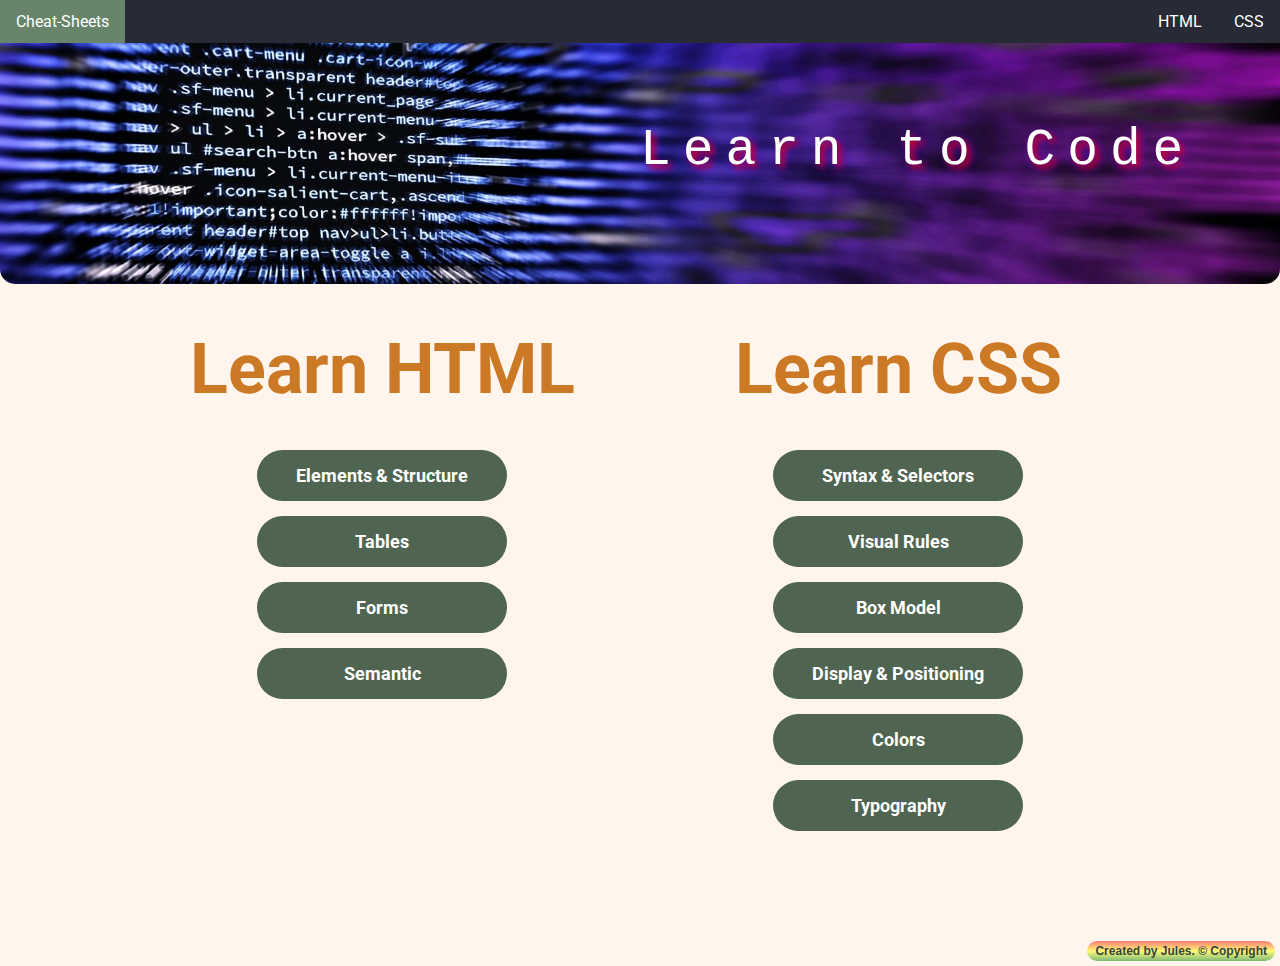
<file: index.html>
<!DOCTYPE html>
<html lang="en">
<head>
  <meta charset="UTF-8">
  <link rel="preconnect" href="https://fonts.googleapis.com">
  <link rel="preconnect" href="https://fonts.gstatic.com" crossorigin>
  <link rel="stylesheet" href="https://fonts.googleapis.com/css?family=Roboto|Roboto+Mono:wght@300">
  <link href="resources/Cheat-Sheets%20-%20style.css" rel="stylesheet" type="text/css">
  <link rel="icon" href="resources/images/favicon.ico" type="image/x-icon">
  <title>Cheat-Sheets</title>
</head>
<body>
<header>
  <div class="image-container">
    <img src="resources/images/coding3.jpg" alt="Learn to Code">
    <div class="center">Learn to Code</div>
  </div>
  <nav>
    <ul>
      <li class="logo active"><a href="./Cheat-Sheets.html">Cheat-Sheets</a></li>
      <li class="dropdown">
        <a href="javascript:void(0)" class="dropbtn">CSS</a>
        <div class="dropdown-content">
          <a href="css_Syntax%20&%20Selectors.html">Syntax & Selectors</a>
          <a href="css_Visual%20Rules.html">Visual Rules</a>
          <a href="css_Box%20Model.html">Box Model</a>
          <a href="css_Display%20&%20Positioning.html">Display & Positioning</a>
          <a href="css_Colors.html">Colors</a>
          <a href="css_Typography.html">Typography</a>
        </div>
      </li>
      <li class="dropdown">
        <a href="javascript:void(0)" class="dropbtn">HTML</a>
        <div class="dropdown-content" id="drop-html">
          <a href="Elements%20&%20Structure.html">Elements & Structure</a>
          <a href="Tables.html">Tables</a>
          <a href="Forms.html">Forms</a>
          <a href="Semantic.html">Semantic</a>
        </div>
      </li>
    </ul>
  </nav>
</header>
<div class="container">
  <div class="learn html">
    <h2>Learn HTML</h2>
    <ul>
      <li><a href="Elements%20&%20Structure.html">Elements & Structure</a></li>
      <li><a href="Tables.html">Tables</a></li>
      <li><a href="Forms.html">Forms</a></li>
      <li><a href="Semantic.html">Semantic</a></li>
    </ul>
  </div>
</div>
<div class="container">
  <div class="learn css">
    <h2>Learn CSS</h2>
    <ul>
      <li><a href="css_Syntax%20&%20Selectors.html">Syntax & Selectors</a></li>
      <li><a href="css_Visual%20Rules.html">Visual Rules</a></li>
      <li><a href="css_Box%20Model.html">Box Model</a></li>
      <li><a href="css_Display%20&%20Positioning.html">Display & Positioning</a></li>
      <li><a href="css_Colors.html">Colors</a></li>
      <li><a href="css_Typography.html">Typography</a></li>
    </ul>
  </div>
</div>
<footer>
  <h3>Created by Jules. &copy; Copyright</h3>
</footer>
</body>
</html>
</file>
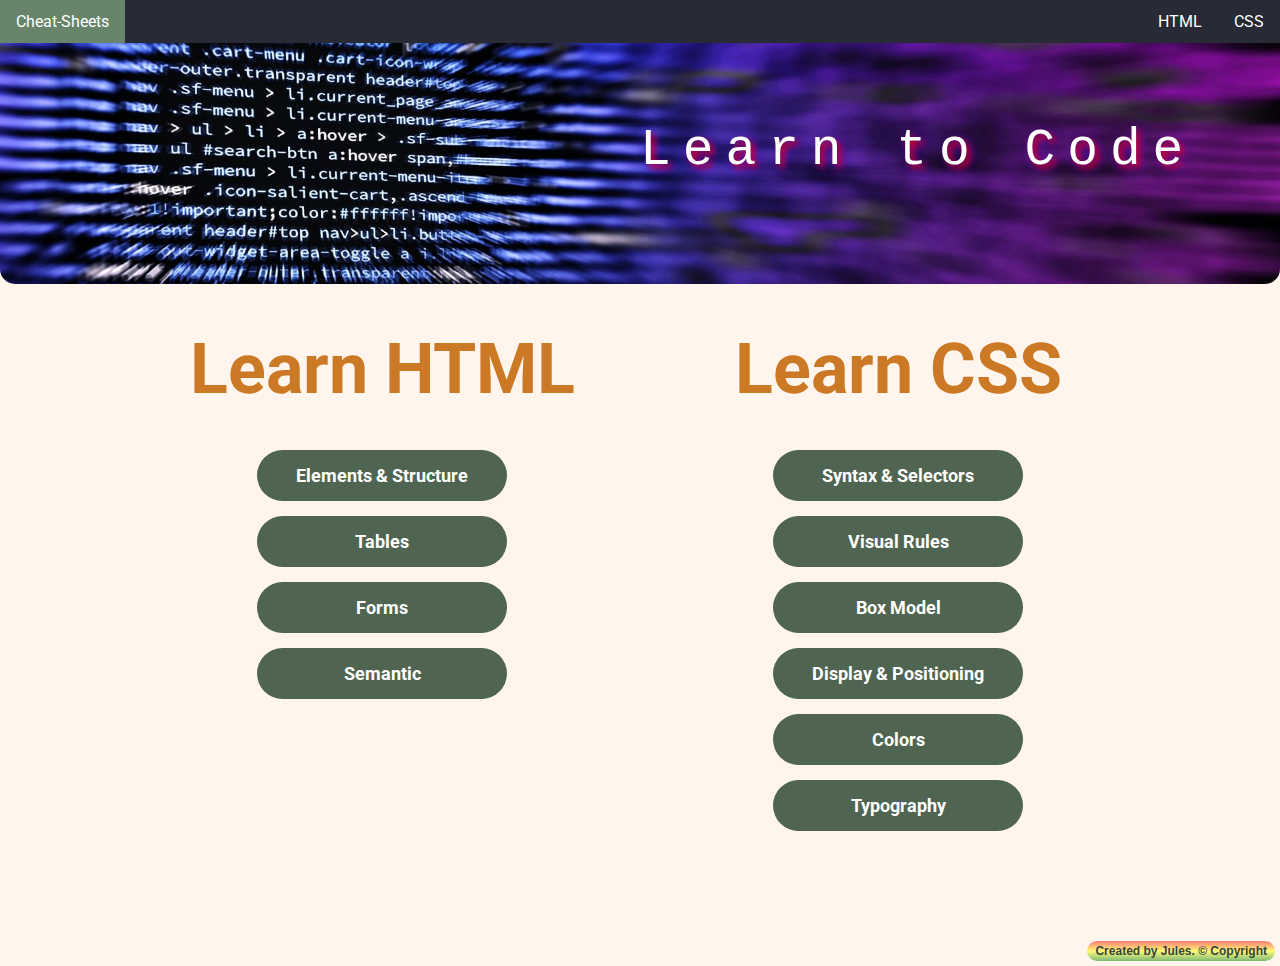
<file: Cheat-Sheets.html>
<!DOCTYPE html>
<html lang="en">
<head>
    <meta charset="UTF-8">
    <link rel="preconnect" href="https://fonts.googleapis.com">
    <link rel="preconnect" href="https://fonts.gstatic.com" crossorigin>
    <link rel="stylesheet" href="https://fonts.googleapis.com/css?family=Roboto|Roboto+Mono:wght@300">
    <link href="resources/Cheat-Sheets%20-%20style.css" rel="stylesheet" type="text/css">
    <link rel="icon" href="resources/images/favicon.ico" type="image/x-icon">
    <title>Cheat-Sheets</title>
</head>
<body>
    <header>
        <div class="image-container">
            <img src="resources/images/coding3.jpg" alt="Learn to Code">
            <div class="center">Learn to Code</div>
        </div>
        <nav>
            <ul>
                <li class="logo active"><a href="./Cheat-Sheets.html">Cheat-Sheets</a></li>
                <li class="dropdown">
                    <a href="javascript:void(0)" class="dropbtn">CSS</a>
                    <div class="dropdown-content">
                        <a href="css_Syntax%20&%20Selectors.html">Syntax & Selectors</a>
                        <a href="css_Visual%20Rules.html">Visual Rules</a>
                        <a href="css_Box%20Model.html">Box Model</a>
                        <a href="css_Display%20&%20Positioning.html">Display & Positioning</a>
                        <a href="css_Colors.html">Colors</a>
                        <a href="css_Typography.html">Typography</a>
                    </div>
                </li>
                <li class="dropdown">
                    <a href="javascript:void(0)" class="dropbtn">HTML</a>
                    <div class="dropdown-content" id="drop-html">
                        <a href="Elements%20&%20Structure.html">Elements & Structure</a>
                        <a href="Tables.html">Tables</a>
                        <a href="Forms.html">Forms</a>
                        <a href="Semantic.html">Semantic</a>
                    </div>
                </li>
            </ul>
        </nav>
    </header>
    <div class="container">
        <div class="learn html">
            <h2>Learn HTML</h2>
            <ul>
                <li><a href="Elements%20&%20Structure.html">Elements & Structure</a></li>
                <li><a href="Tables.html">Tables</a></li>
                <li><a href="Forms.html">Forms</a></li>
                <li><a href="Semantic.html">Semantic</a></li>
            </ul>
        </div>
    </div>
    <div class="container">
        <div class="learn css">
            <h2>Learn CSS</h2>
            <ul>
                <li><a href="css_Syntax%20&%20Selectors.html">Syntax & Selectors</a></li>
                <li><a href="css_Visual%20Rules.html">Visual Rules</a></li>
                <li><a href="css_Box%20Model.html">Box Model</a></li>
                <li><a href="css_Display%20&%20Positioning.html">Display & Positioning</a></li>
                <li><a href="css_Colors.html">Colors</a></li>
                <li><a href="css_Typography.html">Typography</a></li>
            </ul>
        </div>
    </div>
    <footer>
        <h3>Created by Jules. &copy; Copyright</h3>
    </footer>
</body>
</html>
</file>
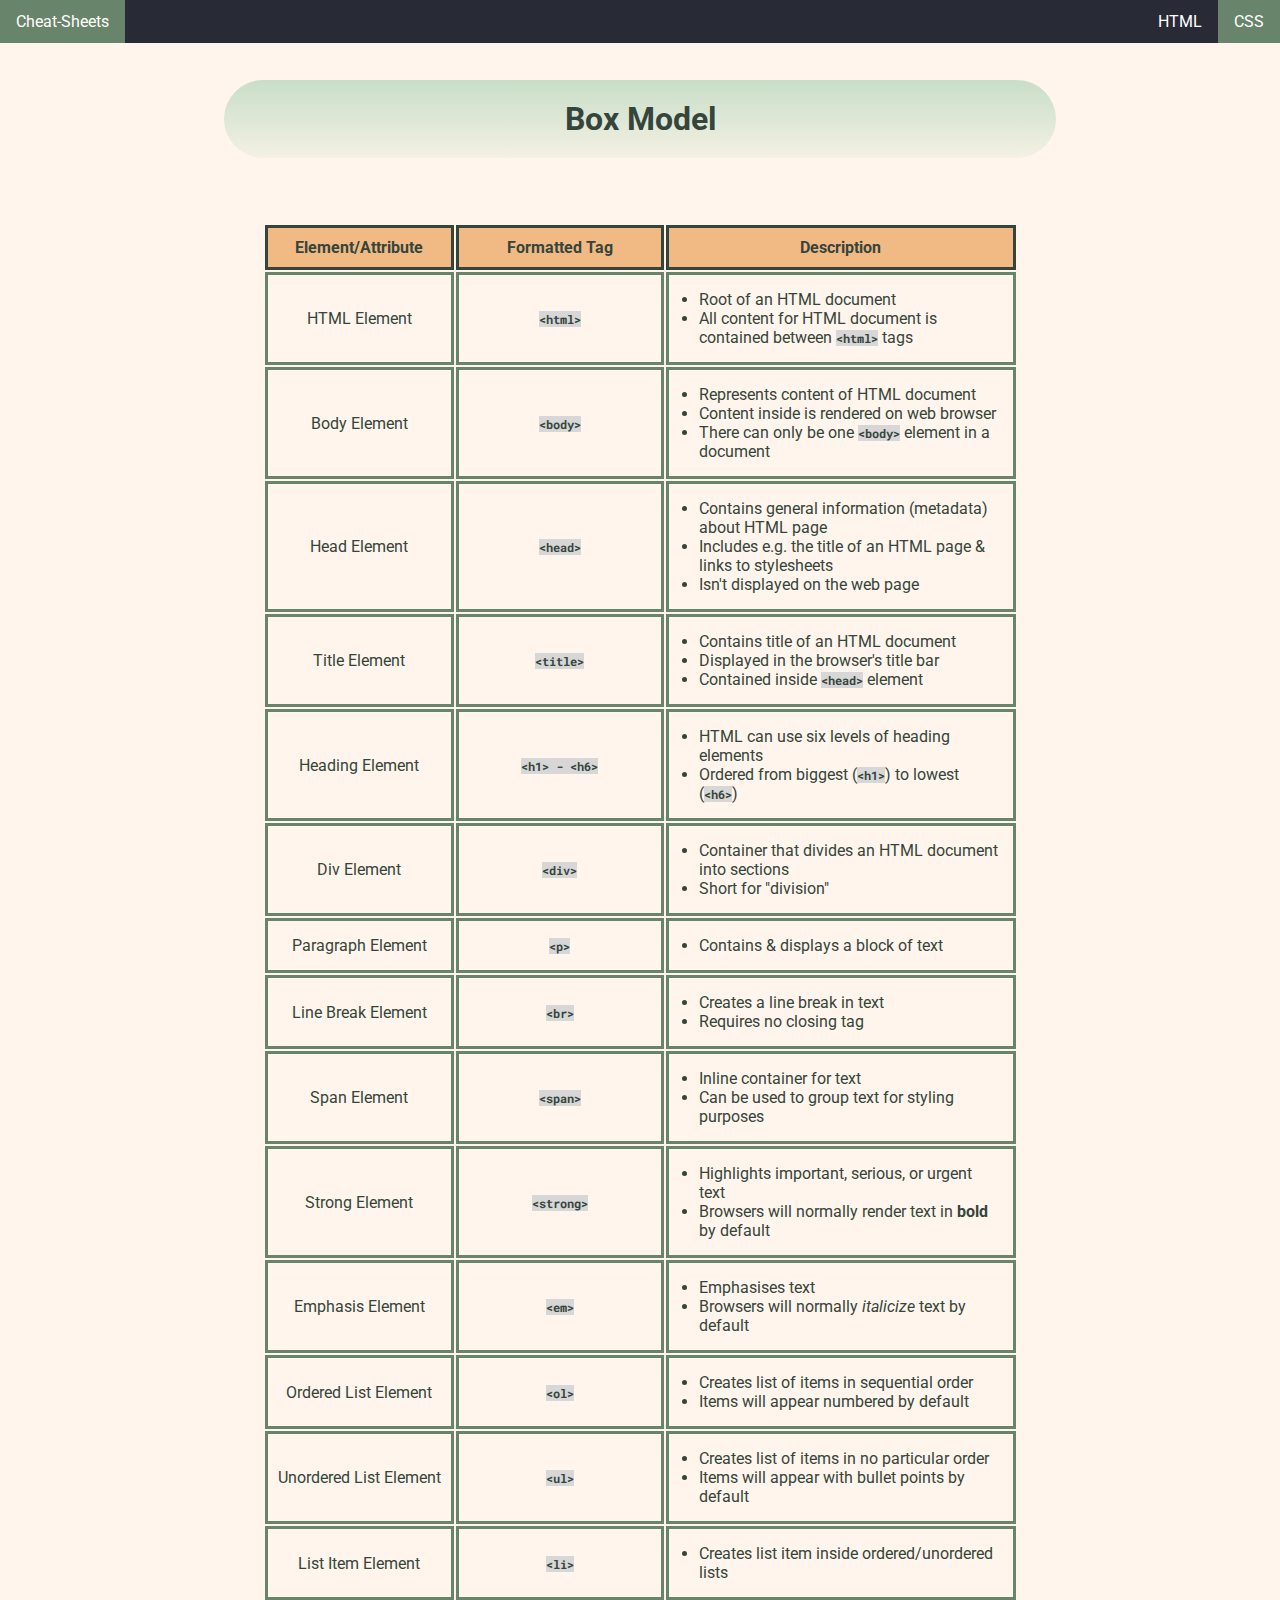
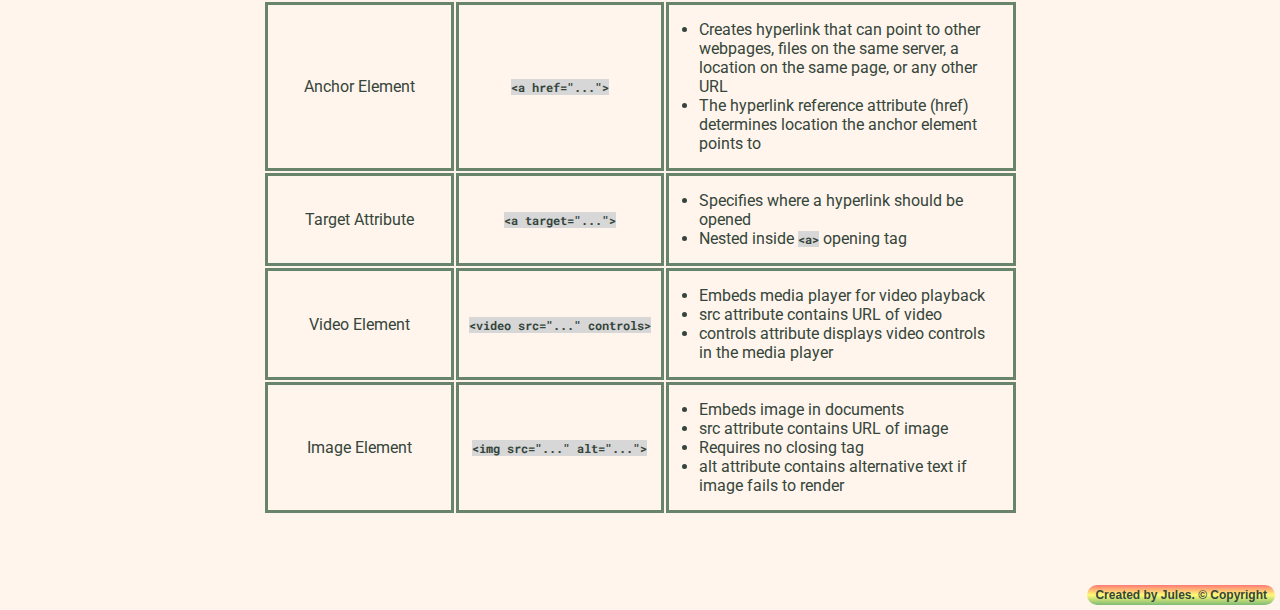
<file: css_Box Model.html>
<!DOCTYPE html>
<html lang="en">
<head>
    <meta charset="UTF-8">
    <link rel="preconnect" href="https://fonts.googleapis.com">
    <link rel="preconnect" href="https://fonts.gstatic.com" crossorigin>
    <link href="https://fonts.googleapis.com/css2?family=Cantarell&family=Fira+Sans&family=Roboto&family=Roboto+Mono:wght@300&family=Ubuntu&display=swap" rel="stylesheet">
    <link href="resources/Content%20-%20style.css" rel="stylesheet" type="text/css">
    <title>CSS | Box Model</title>
</head>
<body>
<header>
    <nav>
        <ul>
            <li class="logo"><a href="./Cheat-Sheets.html">Cheat-Sheets</a></li>
            <li class="dropdown">
                <a class="active" id="active-drop" href="javascript:void(0)">CSS</a>
                <div class="dropdown-content">
                    <a href="css_Syntax%20&%20Selectors.html">Syntax & Selectors</a>
                    <a href="css_Visual%20Rules.html">Visual Rules</a>
                    <a class="active" href="css_Box%20Model.html">Box Model</a>
                    <a href="css_Display%20&%20Positioning.html">Display & Positioning</a>
                    <a href="css_Colors.html">Colors</a>
                    <a href="css_Typography.html">Typography</a>
                </div>
            </li>
            <li class="dropdown">
                <a href="javascript:void(0)">HTML</a>
                <div class="dropdown-content" id="drop-html">
                    <a href="Elements%20&%20Structure.html">Elements & Structure</a>
                    <a href="Tables.html">Tables</a>
                    <a href="Forms.html">Forms</a>
                    <a href="Semantic.html">Semantic</a>
                </div>
            </li>
        </ul>
    </nav>
</header>
<h1>Box Model</h1>
<table>
    <thead>
    <!--Header-->
    <tr>
        <th>Element/Attribute</th>
        <th>Formatted Tag</th>
        <th>Description</th>
    </tr>
    </thead>
    <tbody>
    <!--Row 1-->
    <tr>
        <td>HTML Element</td>
        <td><span class="code">&lt;html&gt;</span></td>
        <td class="description">
            <ul>
                <li>Root of an HTML document</li>
                <li>All content for HTML document is contained between <span class="code">&lt;html&gt;</span> tags</li>
            </ul>
        </td>
    </tr>
    <!--Row 2-->
    <tr>
        <td>Body Element</td>
        <td><span class="code">&lt;body&gt;</span></td>
        <td class="description">
            <ul>
                <li>Represents content of HTML document</li>
                <li>Content inside is rendered on web browser</li>
                <li>There can only be one <span class="code">&lt;body&gt;</span> element in a document</li>
            </ul>
        </td>
    </tr>

    <!--Row 3-->
    <tr>
        <td>Head Element</td>
        <td><span class="code">&lt;head&gt;</span></td>
        <td class="description">
            <ul>
                <li>Contains general information (metadata) about HTML page</li>
                <li>Includes e.g. the title of an HTML page & links to stylesheets</li>
                <li>Isn't displayed on the web page</li>
            </ul>
        </td>
    </tr>

    <!--Row 4-->
    <tr>
        <td>Title Element</td>
        <td><span class="code">&lt;title&gt;</span></td>
        <td class="description">
            <ul>
                <li>Contains title of an HTML document</li>
                <li>Displayed in the browser's title bar</li>
                <li>Contained inside <span class="code">&lt;head&gt;</span> element</li>
            </ul>
        </td>
    </tr>

    <!--Row 5-->
    <tr>
        <td>Heading Element</td>
        <td><span class="code">&lt;h1&gt; - &lt;h6&gt;</span></td>
        <td class="description">
            <ul>
                <li>HTML can use six levels of heading elements</li>
                <li>Ordered from biggest (<span class="code">&lt;h1&gt;</span>) to lowest (<span class="code">&lt;h6&gt;</span>)</li>
            </ul>
        </td>
    </tr>

    <!--Row 6-->
    <tr>
        <td>Div Element</td>
        <td><span class="code">&lt;div&gt;</span></td>
        <td class="description">
            <ul>
                <li>Container that divides an HTML document into sections</li>
                <li>Short for "division"</li>
            </ul>
        </td>
    </tr>

    <!--Row 7-->
    <tr>
        <td>Paragraph Element</td>
        <td><span class="code">&lt;p&gt;</span></td>
        <td class="description">
            <ul>
                <li>Contains & displays a block of text</li>
            </ul>
        </td>
    </tr>

    <!--Row 8-->
    <tr>
        <td>Line Break Element</td>
        <td><span class="code">&lt;br&gt;</span></td>
        <td class="description">
            <ul>
                <li>Creates a line break in text</li>
                <li>Requires no closing tag</li>
            </ul>
        </td>
    </tr>

    <!--Row 9-->
    <tr>
        <td>Span Element</td>
        <td><span class="code">&lt;span&gt;</span></td>
        <td class="description">
            <ul>
                <li>Inline container for text</li>
                <li>Can be used to group text for styling purposes</li>
            </ul>
        </td>
    </tr>

    <!--Row 10-->
    <tr>
        <td>Strong Element</td>
        <td><span class="code">&lt;strong&gt;</span></td>
        <td class="description">
            <ul>
                <li>Highlights important, serious, or urgent text</li>
                <li>Browsers will normally render text in <strong>bold</strong> by default</li>
            </ul>
        </td>
    </tr>

    <!--Row 11-->
    <tr>
        <td>Emphasis Element</td>
        <td><span class="code">&lt;em&gt;</span></td>
        <td class="description">
            <ul>
                <li>Emphasises text</li>
                <li>Browsers will normally <em>italicize</em> text by default</li>
            </ul>
        </td>
    </tr>

    <!--Row 12-->
    <tr>
        <td>Ordered List Element</td>
        <td><span class="code">&lt;ol&gt;</span></td>
        <td class="description">
            <ul>
                <li>Creates list of items in sequential order</li>
                <li>Items will appear numbered by default</li>
            </ul>
        </td>
    </tr>

    <!--Row 13-->
    <tr>
        <td>Unordered List Element</td>
        <td><span class="code">&lt;ul&gt;</span></td>
        <td class="description">
            <ul>
                <li>Creates list of items in no particular order</li>
                <li>Items will appear with bullet points by default</li>
            </ul>
        </td>
    </tr>

    <!--Row 14-->
    <tr>
        <td>List Item Element</td>
        <td><span class="code">&lt;li&gt;</span></td>
        <td class="description">
            <ul>
                <li>Creates list item inside ordered/unordered lists</li>
            </ul>
        </td>
    </tr>

    <!--Row 15-->
    <tr>
        <td>Anchor Element</td>
        <td><span class="code">&lt;a href="..."&gt;</span></td>
        <td class="description">
            <ul>
                <li>Creates hyperlink that can point to other webpages, files on the same server, a location on the same page, or any other URL</li>
                <li>The hyperlink reference attribute (href) determines location the anchor element points to</li>
            </ul>
        </td>
    </tr>

    <!--Row 16-->
    <tr>
        <td>Target Attribute</td>
        <td><span class="code">&lt;a target="..."&gt;</span></td>
        <td class="description">
            <ul>
                <li>Specifies where a hyperlink should be opened</li>
                <li>Nested inside <span class="code">&lt;a&gt;</span> opening tag</li>
            </ul>
        </td>
    </tr>

    <!--Row 17-->
    <tr>
        <td>Video Element</td>
        <td><span class="code">&lt;video src="..." controls&gt;</span></td>
        <td class="description">
            <ul>
                <li>Embeds media player for video playback</li>
                <li>src attribute contains URL of video</li>
                <li>controls attribute displays video controls in the media player</li>
            </ul>
        </td>
    </tr>

    <!--Row 18-->
    <tr>
        <td>Image Element</td>
        <td><span class="code">&lt;img src="..." alt="..."&gt;</span></td>
        <td class="description">
            <ul>
                <li>Embeds image in documents</li>
                <li>src attribute contains URL of image</li>
                <li>Requires no closing tag</li>
                <li>alt attribute contains alternative text if image fails to render</li>
            </ul>
        </td>
    </tr>
    </tbody>
</table>
<footer>
    <h3>Created by Jules. &copy; Copyright</h3>
</footer>
</body>
</html>
</file>
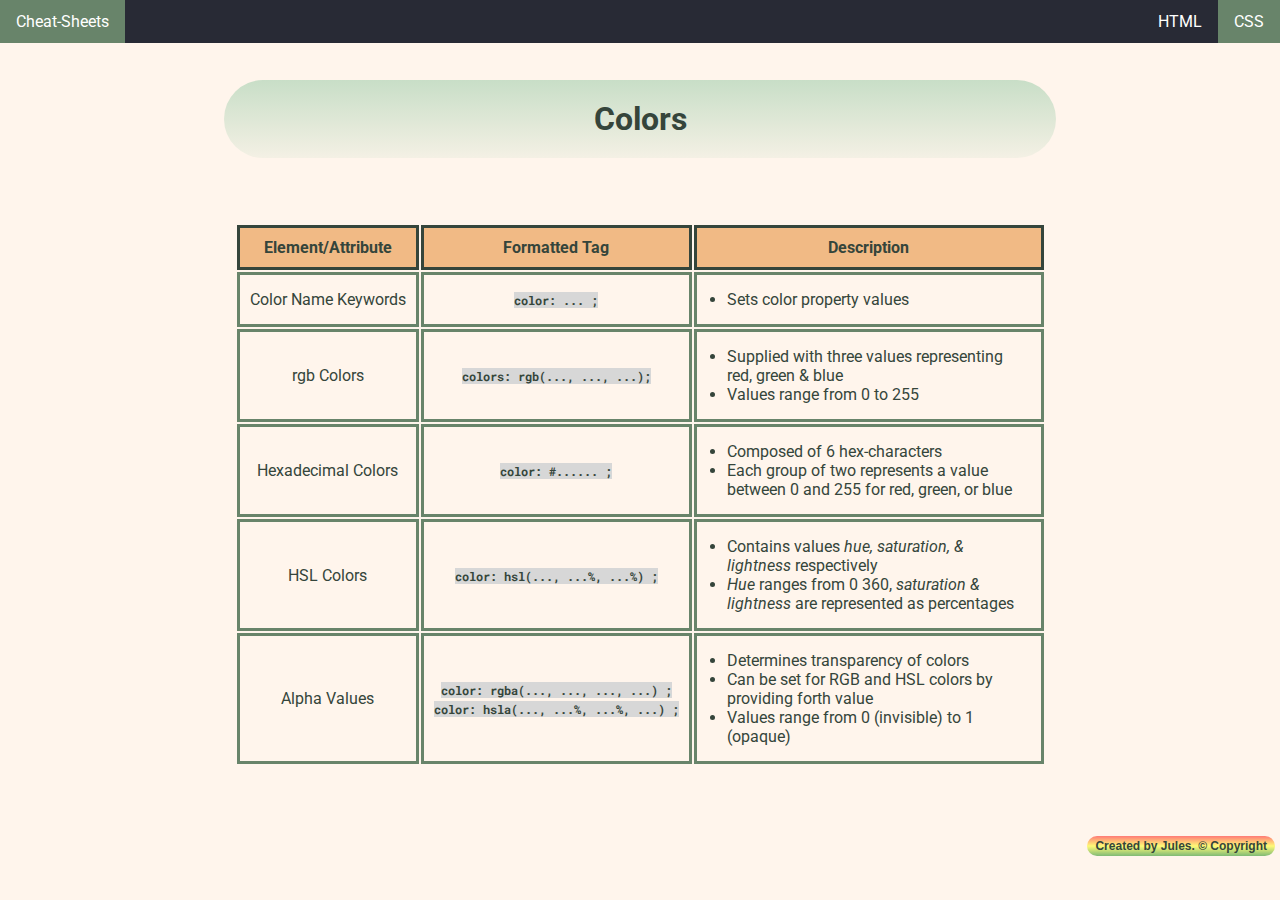
<file: css_Colors.html>
<!DOCTYPE html>
<html lang="en">
<head>
    <meta charset="UTF-8">
    <link rel="preconnect" href="https://fonts.googleapis.com">
    <link rel="preconnect" href="https://fonts.gstatic.com" crossorigin>
    <link href="https://fonts.googleapis.com/css2?family=Cantarell&family=Fira+Sans&family=Roboto&family=Roboto+Mono:wght@300&family=Ubuntu&display=swap" rel="stylesheet">
    <link href="resources/Content%20-%20style.css" rel="stylesheet" type="text/css">
    <title>CSS | Colors</title>
</head>
<body>
<header>
    <nav>
        <ul>
            <li class="logo"><a href="./Cheat-Sheets.html">Cheat-Sheets</a></li>
            <li class="dropdown">
                <a class="active" id="active-drop" href="javascript:void(0)">CSS</a>
                <div class="dropdown-content">
                    <a href="css_Syntax%20&%20Selectors.html">Syntax & Selectors</a>
                    <a href="css_Visual%20Rules.html">Visual Rules</a>
                    <a href="css_Box%20Model.html">Box Model</a>
                    <a href="css_Display%20&%20Positioning.html">Display & Positioning</a>
                    <a class="active" href="css_Colors.html">Colors</a>
                    <a href="css_Typography.html">Typography</a>
                </div>
            </li>
            <li class="dropdown">
                <a href="javascript:void(0)">HTML</a>
                <div class="dropdown-content" id="drop-html">
                    <a href="Elements%20&%20Structure.html">Elements & Structure</a>
                    <a href="Tables.html">Tables</a>
                    <a href="Forms.html">Forms</a>
                    <a href="Semantic.html">Semantic</a>
                </div>
            </li>
        </ul>
    </nav>
</header>
<h1>Colors</h1>
<table>
    <thead>
    <!--Header-->
    <tr>
        <th>Element/Attribute</th>
        <th>Formatted Tag</th>
        <th>Description</th>
    </tr>
    </thead>
    <tbody>
    <!--Row 1-->
    <tr>
        <td>Color Name Keywords</td>
        <td><span class="code">color: ... ;</span></td>
        <td class="description">
            <ul>
                <li>Sets color property values</li>
            </ul>
        </td>
    </tr>
    <!--Row 2-->
    <tr>
        <td>rgb Colors</td>
        <td><span class="code">colors: rgb(..., ..., ...);</span></td>
        <td class="description">
            <ul>
                <li>Supplied with three values representing red, green & blue</li>
                <li>Values range from 0 to 255</li>
            </ul>
        </td>
    </tr>

    <!--Row 3-->
    <tr>
        <td>Hexadecimal Colors</td>
        <td><span class="code">color: #...... ;</span></td>
        <td class="description">
            <ul>
                <li>Composed of 6 hex-characters</li>
                <li>Each group of two represents a value between 0 and 255 for red, green, or blue</li>
            </ul>
        </td>
    </tr>

    <!--Row 4-->
    <tr>
        <td>HSL Colors</td>
        <td><span class="code">color: hsl(..., ...%, ...%) ;</span></td>
        <td class="description">
            <ul>
                <li>Contains values <em>hue, saturation, & lightness</em> respectively</li>
                <li><em>Hue</em> ranges from 0 360, <em>saturation & lightness</em> are represented as percentages</li>
            </ul>
        </td>
    </tr>

    <!--Row 5-->
    <tr>
        <td>Alpha Values</td>
        <td><span class="code">color: rgba(..., ..., ..., ...) ;<br>
                               color: hsla(..., ...%, ...%, ...) ;</span></td>
        <td class="description">
            <ul>
                <li>Determines transparency of colors</li>
                <li>Can be set for RGB and HSL colors by providing forth value</li>
                <li>Values range from 0 (invisible) to 1 (opaque)</li>
            </ul>
        </td>
    </tr>
    </tbody>
</table>
<footer>
    <h3>Created by Jules. &copy; Copyright</h3>
</footer>
</body>
</html>
</file>
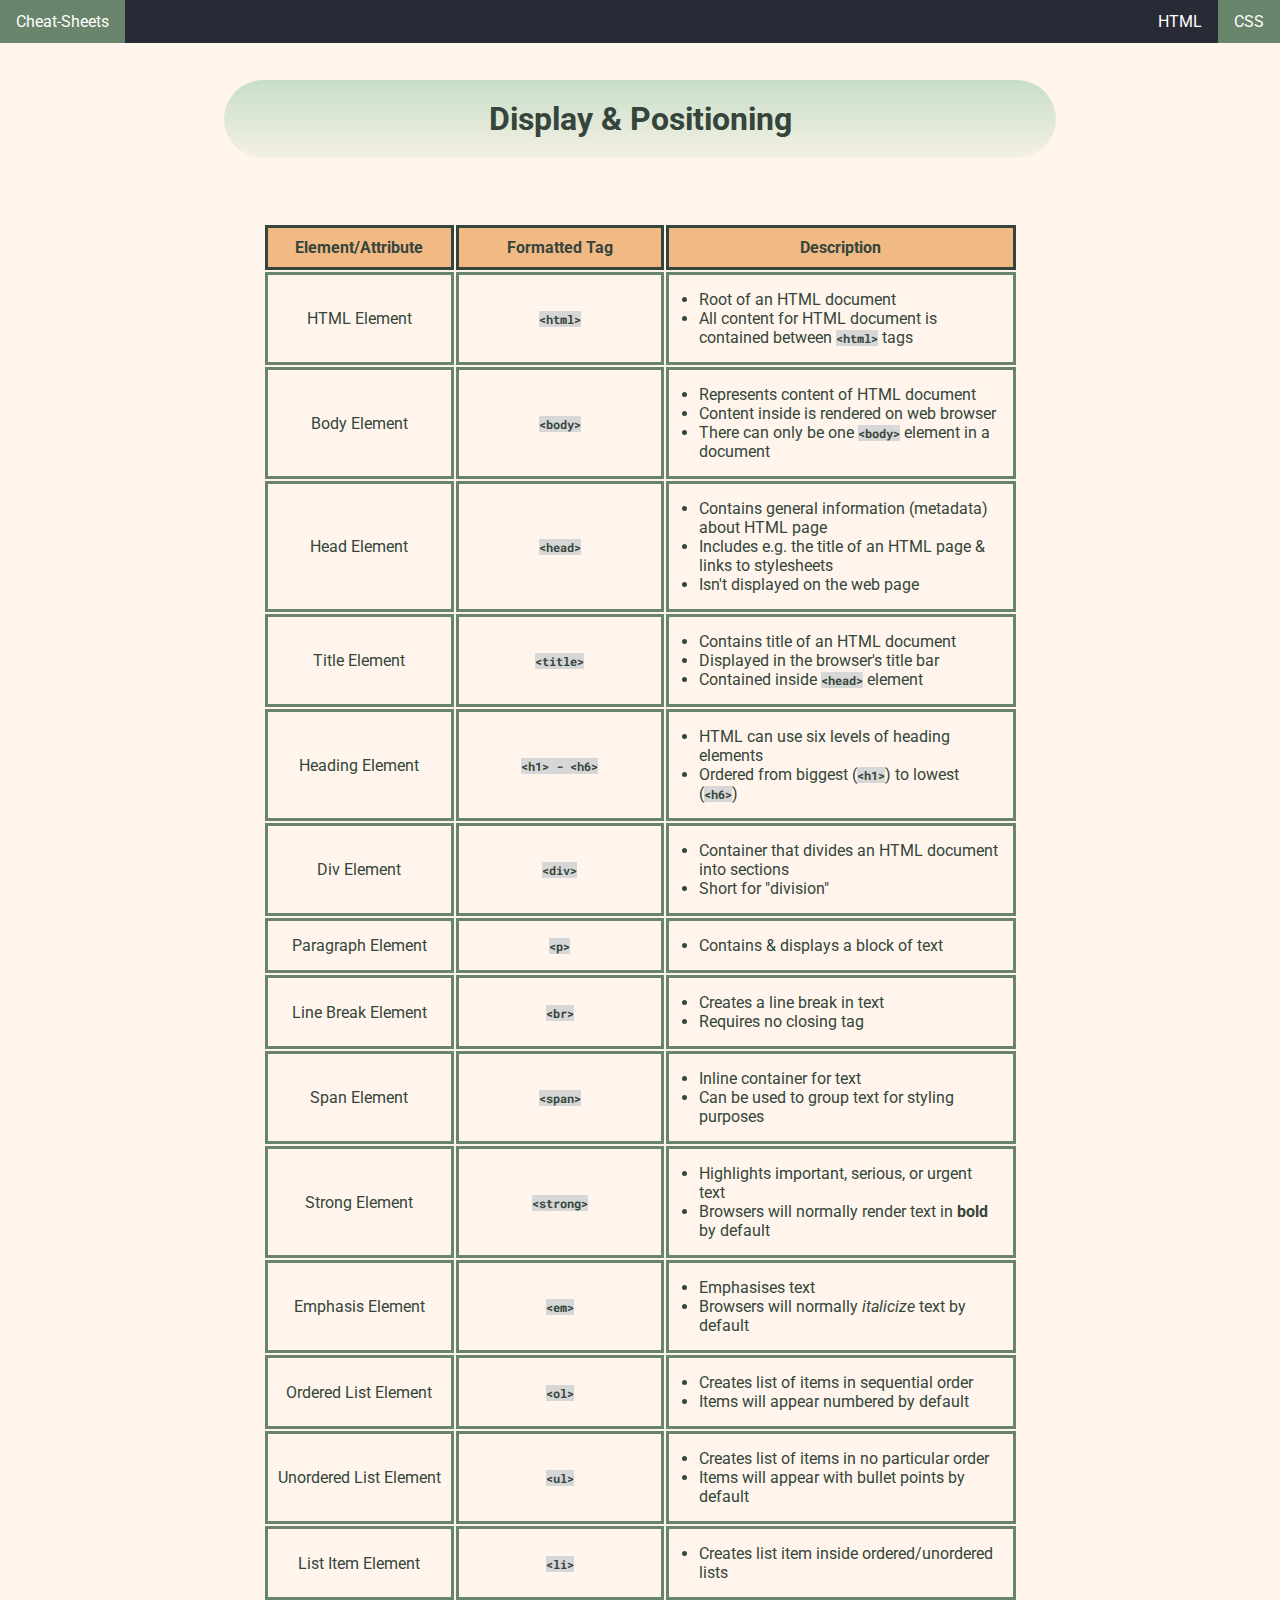
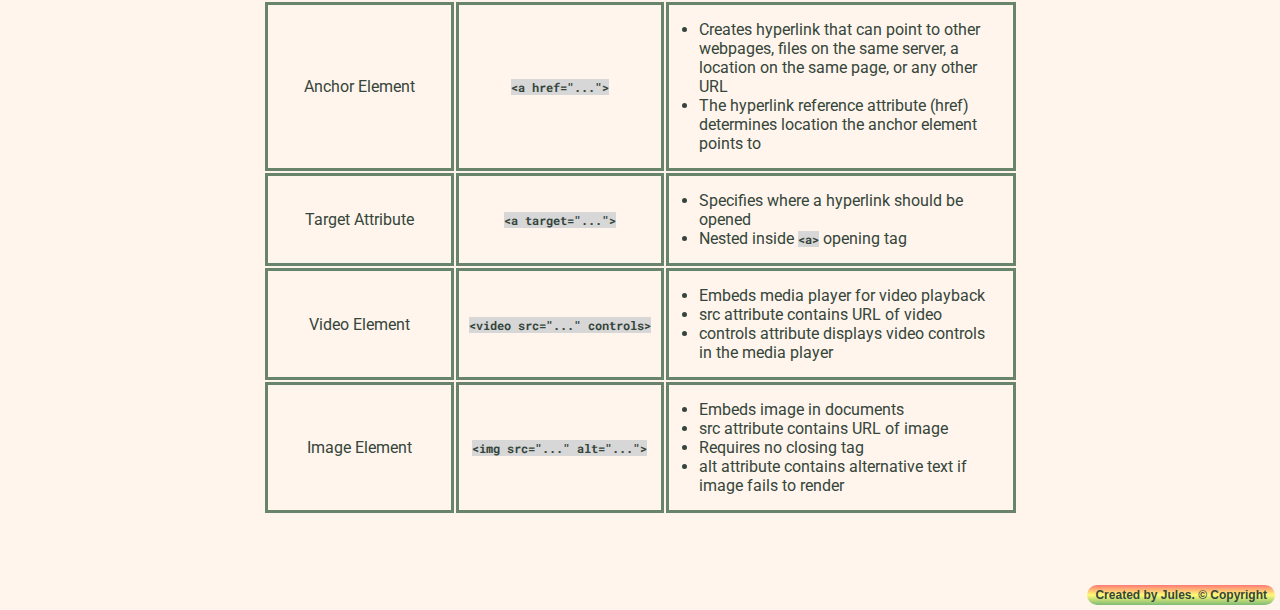
<file: css_Display & Positioning.html>
<!DOCTYPE html>
<html lang="en">
<head>
    <meta charset="UTF-8">
    <link rel="preconnect" href="https://fonts.googleapis.com">
    <link rel="preconnect" href="https://fonts.gstatic.com" crossorigin>
    <link href="https://fonts.googleapis.com/css2?family=Cantarell&family=Fira+Sans&family=Roboto&family=Roboto+Mono:wght@300&family=Ubuntu&display=swap" rel="stylesheet">
    <link href="resources/Content%20-%20style.css" rel="stylesheet" type="text/css">
    <title>CSS | Display & Positioning</title>
</head>
<body>
<header>
    <nav>
        <ul>
            <li class="logo"><a href="./Cheat-Sheets.html">Cheat-Sheets</a></li>
            <li class="dropdown">
                <a class="active" id="active-drop" href="javascript:void(0)">CSS</a>
                <div class="dropdown-content">
                    <a href="css_Syntax%20&%20Selectors.html">Syntax & Selectors</a>
                    <a href="css_Visual%20Rules.html">Visual Rules</a>
                    <a href="css_Box%20Model.html">Box Model</a>
                    <a class="active" href="css_Display%20&%20Positioning.html">Display & Positioning</a>
                    <a href="css_Colors.html">Colors</a>
                    <a href="css_Typography.html">Typography</a>
                </div>
            </li>
            <li class="dropdown">
                <a href="javascript:void(0)">HTML</a>
                <div class="dropdown-content" id="drop-html">
                    <a href="Elements%20&%20Structure.html">Elements & Structure</a>
                    <a href="Tables.html">Tables</a>
                    <a href="Forms.html">Forms</a>
                    <a href="Semantic.html">Semantic</a>
                </div>
            </li>
        </ul>
    </nav>
</header>
<h1>Display & Positioning</h1>
<table>
    <thead>
    <!--Header-->
    <tr>
        <th>Element/Attribute</th>
        <th>Formatted Tag</th>
        <th>Description</th>
    </tr>
    </thead>
    <tbody>
    <!--Row 1-->
    <tr>
        <td>HTML Element</td>
        <td><span class="code">&lt;html&gt;</span></td>
        <td class="description">
            <ul>
                <li>Root of an HTML document</li>
                <li>All content for HTML document is contained between <span class="code">&lt;html&gt;</span> tags</li>
            </ul>
        </td>
    </tr>
    <!--Row 2-->
    <tr>
        <td>Body Element</td>
        <td><span class="code">&lt;body&gt;</span></td>
        <td class="description">
            <ul>
                <li>Represents content of HTML document</li>
                <li>Content inside is rendered on web browser</li>
                <li>There can only be one <span class="code">&lt;body&gt;</span> element in a document</li>
            </ul>
        </td>
    </tr>

    <!--Row 3-->
    <tr>
        <td>Head Element</td>
        <td><span class="code">&lt;head&gt;</span></td>
        <td class="description">
            <ul>
                <li>Contains general information (metadata) about HTML page</li>
                <li>Includes e.g. the title of an HTML page & links to stylesheets</li>
                <li>Isn't displayed on the web page</li>
            </ul>
        </td>
    </tr>

    <!--Row 4-->
    <tr>
        <td>Title Element</td>
        <td><span class="code">&lt;title&gt;</span></td>
        <td class="description">
            <ul>
                <li>Contains title of an HTML document</li>
                <li>Displayed in the browser's title bar</li>
                <li>Contained inside <span class="code">&lt;head&gt;</span> element</li>
            </ul>
        </td>
    </tr>

    <!--Row 5-->
    <tr>
        <td>Heading Element</td>
        <td><span class="code">&lt;h1&gt; - &lt;h6&gt;</span></td>
        <td class="description">
            <ul>
                <li>HTML can use six levels of heading elements</li>
                <li>Ordered from biggest (<span class="code">&lt;h1&gt;</span>) to lowest (<span class="code">&lt;h6&gt;</span>)</li>
            </ul>
        </td>
    </tr>

    <!--Row 6-->
    <tr>
        <td>Div Element</td>
        <td><span class="code">&lt;div&gt;</span></td>
        <td class="description">
            <ul>
                <li>Container that divides an HTML document into sections</li>
                <li>Short for "division"</li>
            </ul>
        </td>
    </tr>

    <!--Row 7-->
    <tr>
        <td>Paragraph Element</td>
        <td><span class="code">&lt;p&gt;</span></td>
        <td class="description">
            <ul>
                <li>Contains & displays a block of text</li>
            </ul>
        </td>
    </tr>

    <!--Row 8-->
    <tr>
        <td>Line Break Element</td>
        <td><span class="code">&lt;br&gt;</span></td>
        <td class="description">
            <ul>
                <li>Creates a line break in text</li>
                <li>Requires no closing tag</li>
            </ul>
        </td>
    </tr>

    <!--Row 9-->
    <tr>
        <td>Span Element</td>
        <td><span class="code">&lt;span&gt;</span></td>
        <td class="description">
            <ul>
                <li>Inline container for text</li>
                <li>Can be used to group text for styling purposes</li>
            </ul>
        </td>
    </tr>

    <!--Row 10-->
    <tr>
        <td>Strong Element</td>
        <td><span class="code">&lt;strong&gt;</span></td>
        <td class="description">
            <ul>
                <li>Highlights important, serious, or urgent text</li>
                <li>Browsers will normally render text in <strong>bold</strong> by default</li>
            </ul>
        </td>
    </tr>

    <!--Row 11-->
    <tr>
        <td>Emphasis Element</td>
        <td><span class="code">&lt;em&gt;</span></td>
        <td class="description">
            <ul>
                <li>Emphasises text</li>
                <li>Browsers will normally <em>italicize</em> text by default</li>
            </ul>
        </td>
    </tr>

    <!--Row 12-->
    <tr>
        <td>Ordered List Element</td>
        <td><span class="code">&lt;ol&gt;</span></td>
        <td class="description">
            <ul>
                <li>Creates list of items in sequential order</li>
                <li>Items will appear numbered by default</li>
            </ul>
        </td>
    </tr>

    <!--Row 13-->
    <tr>
        <td>Unordered List Element</td>
        <td><span class="code">&lt;ul&gt;</span></td>
        <td class="description">
            <ul>
                <li>Creates list of items in no particular order</li>
                <li>Items will appear with bullet points by default</li>
            </ul>
        </td>
    </tr>

    <!--Row 14-->
    <tr>
        <td>List Item Element</td>
        <td><span class="code">&lt;li&gt;</span></td>
        <td class="description">
            <ul>
                <li>Creates list item inside ordered/unordered lists</li>
            </ul>
        </td>
    </tr>

    <!--Row 15-->
    <tr>
        <td>Anchor Element</td>
        <td><span class="code">&lt;a href="..."&gt;</span></td>
        <td class="description">
            <ul>
                <li>Creates hyperlink that can point to other webpages, files on the same server, a location on the same page, or any other URL</li>
                <li>The hyperlink reference attribute (href) determines location the anchor element points to</li>
            </ul>
        </td>
    </tr>

    <!--Row 16-->
    <tr>
        <td>Target Attribute</td>
        <td><span class="code">&lt;a target="..."&gt;</span></td>
        <td class="description">
            <ul>
                <li>Specifies where a hyperlink should be opened</li>
                <li>Nested inside <span class="code">&lt;a&gt;</span> opening tag</li>
            </ul>
        </td>
    </tr>

    <!--Row 17-->
    <tr>
        <td>Video Element</td>
        <td><span class="code">&lt;video src="..." controls&gt;</span></td>
        <td class="description">
            <ul>
                <li>Embeds media player for video playback</li>
                <li>src attribute contains URL of video</li>
                <li>controls attribute displays video controls in the media player</li>
            </ul>
        </td>
    </tr>

    <!--Row 18-->
    <tr>
        <td>Image Element</td>
        <td><span class="code">&lt;img src="..." alt="..."&gt;</span></td>
        <td class="description">
            <ul>
                <li>Embeds image in documents</li>
                <li>src attribute contains URL of image</li>
                <li>Requires no closing tag</li>
                <li>alt attribute contains alternative text if image fails to render</li>
            </ul>
        </td>
    </tr>
    </tbody>
</table>
<footer>
    <h3>Created by Jules. &copy; Copyright</h3>
</footer>
</body>
</html>
</file>
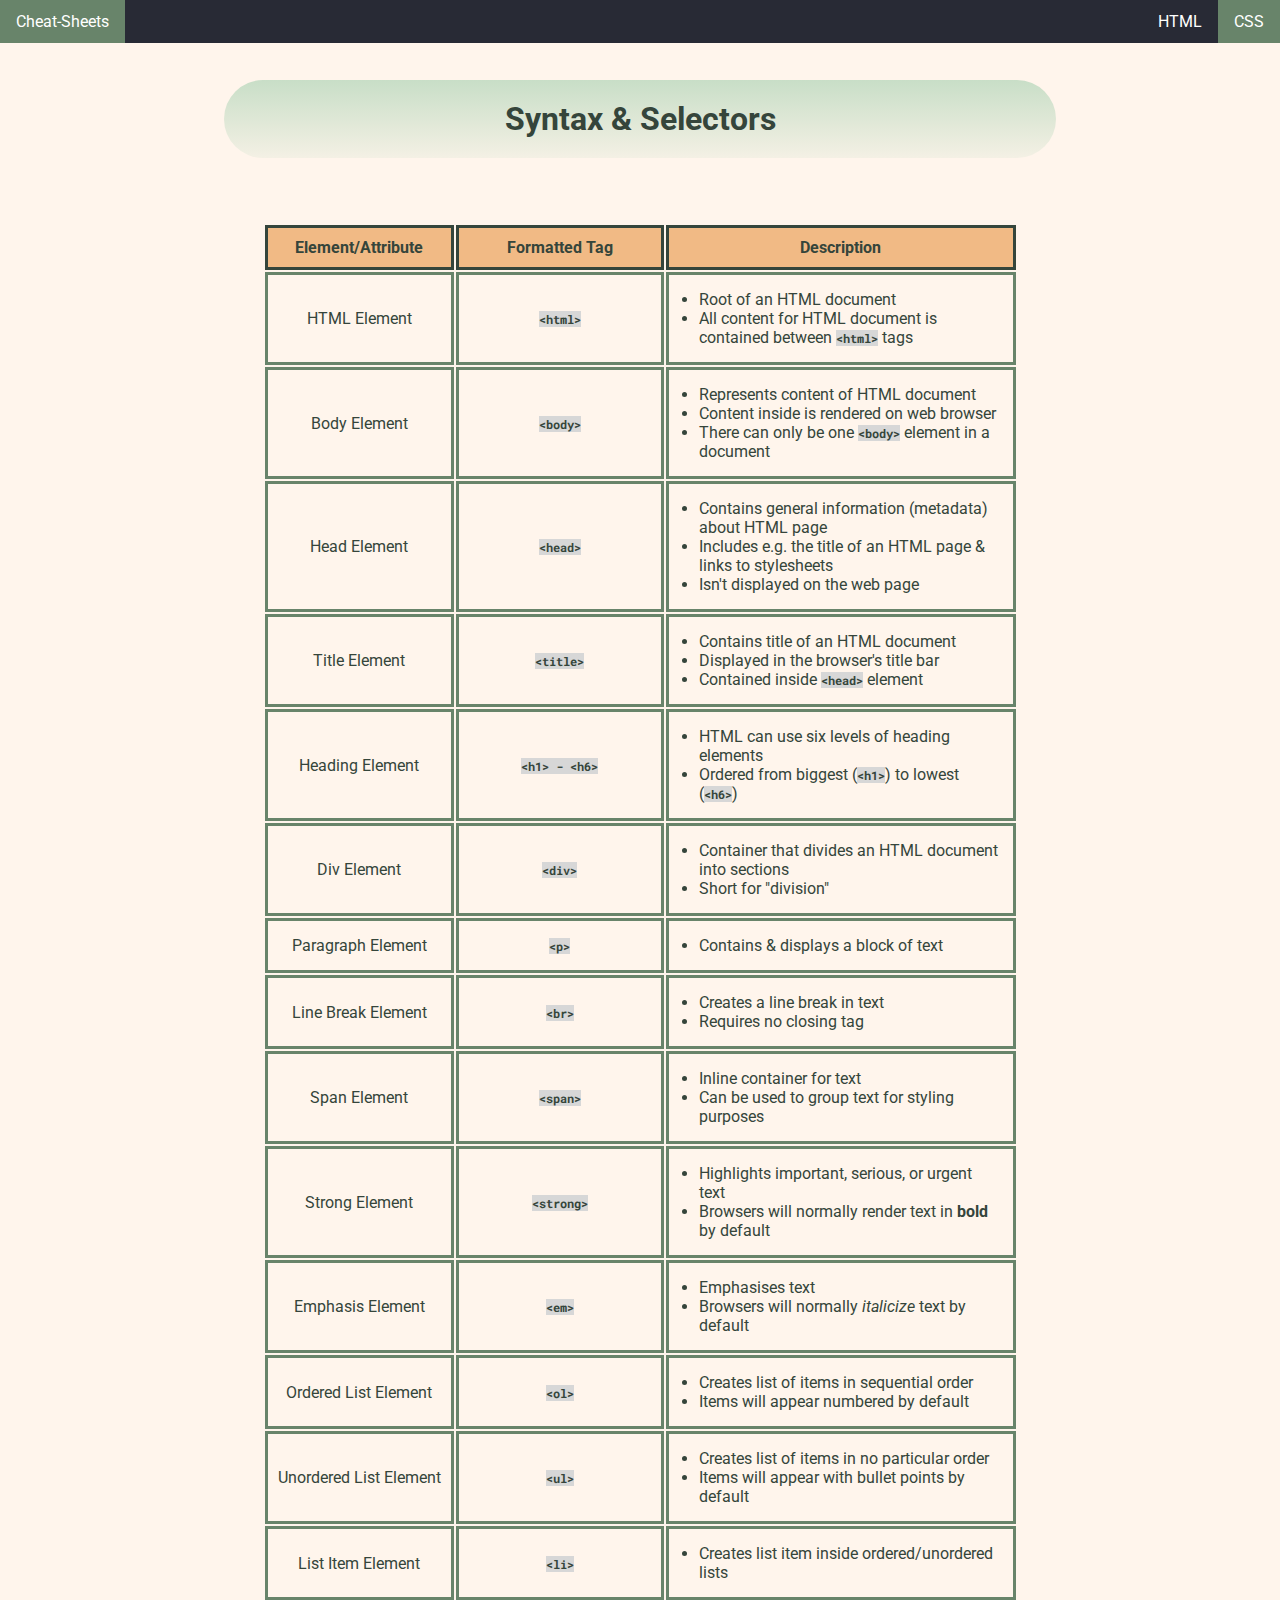
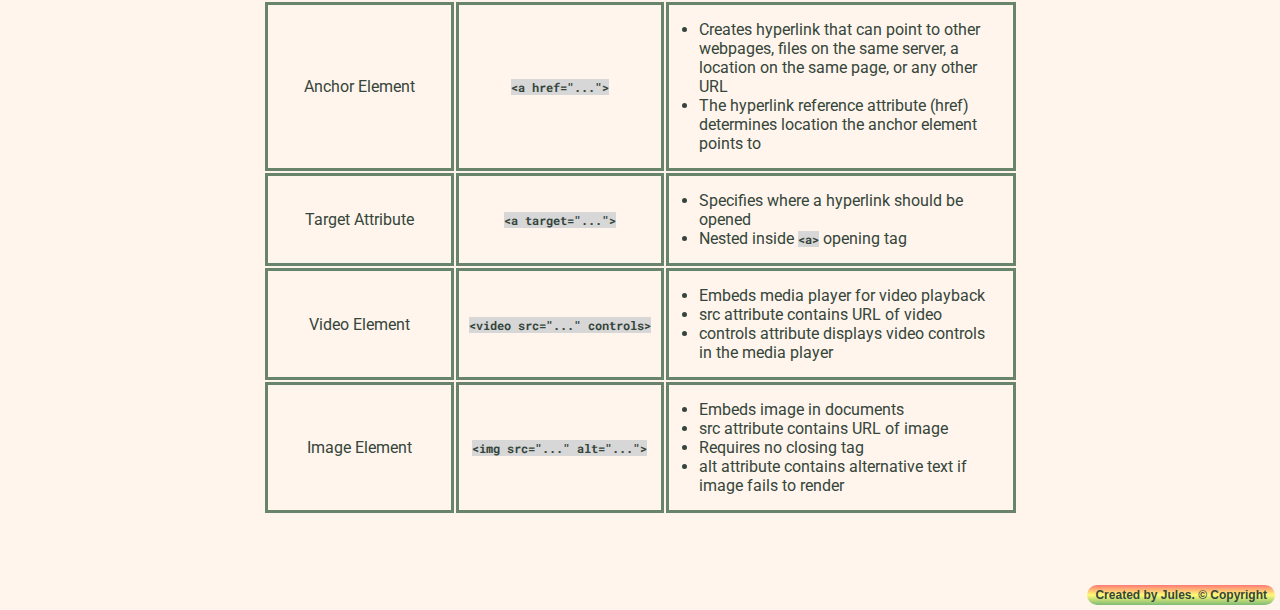
<file: css_Syntax & Selectors.html>
<!DOCTYPE html>
<html lang="en">
<head>
    <meta charset="UTF-8">
    <link rel="preconnect" href="https://fonts.googleapis.com">
    <link rel="preconnect" href="https://fonts.gstatic.com" crossorigin>
    <link href="https://fonts.googleapis.com/css2?family=Cantarell&family=Fira+Sans&family=Roboto&family=Roboto+Mono:wght@300&family=Ubuntu&display=swap" rel="stylesheet">
    <link href="resources/Content%20-%20style.css" rel="stylesheet" type="text/css">
    <title>CSS | Syntax & Selectors</title>
</head>
<body>
<header>
    <nav>
        <ul>
            <li class="logo"><a href="./Cheat-Sheets.html">Cheat-Sheets</a></li>
            <li class="dropdown">
                <a class="active" id="active-drop" href="javascript:void(0)">CSS</a>
                <div class="dropdown-content">
                    <a class="active" href="css_Syntax%20&%20Selectors.html">Syntax & Selectors</a>
                    <a href="css_Visual%20Rules.html">Visual Rules</a>
                    <a href="css_Box%20Model.html">Box Model</a>
                    <a href="css_Display%20&%20Positioning.html">Display & Positioning</a>
                    <a href="css_Colors.html">Colors</a>
                    <a href="css_Typography.html">Typography</a>
                </div>
            </li>
            <li class="dropdown">
                <a href="javascript:void(0)">HTML</a>
                <div class="dropdown-content" id="drop-html">
                    <a href="Elements%20&%20Structure.html">Elements & Structure</a>
                    <a href="Tables.html">Tables</a>
                    <a href="Forms.html">Forms</a>
                    <a href="Semantic.html">Semantic</a>
                </div>
            </li>
        </ul>
    </nav>
</header>
<h1>Syntax & Selectors</h1>
<table>
    <thead>
    <!--Header-->
    <tr>
        <th>Element/Attribute</th>
        <th>Formatted Tag</th>
        <th>Description</th>
    </tr>
    </thead>
    <tbody>
    <!--Row 1-->
    <tr>
        <td>HTML Element</td>
        <td><span class="code">&lt;html&gt;</span></td>
        <td class="description">
            <ul>
                <li>Root of an HTML document</li>
                <li>All content for HTML document is contained between <span class="code">&lt;html&gt;</span> tags</li>
            </ul>
        </td>
    </tr>
    <!--Row 2-->
    <tr>
        <td>Body Element</td>
        <td><span class="code">&lt;body&gt;</span></td>
        <td class="description">
            <ul>
                <li>Represents content of HTML document</li>
                <li>Content inside is rendered on web browser</li>
                <li>There can only be one <span class="code">&lt;body&gt;</span> element in a document</li>
            </ul>
        </td>
    </tr>

    <!--Row 3-->
    <tr>
        <td>Head Element</td>
        <td><span class="code">&lt;head&gt;</span></td>
        <td class="description">
            <ul>
                <li>Contains general information (metadata) about HTML page</li>
                <li>Includes e.g. the title of an HTML page & links to stylesheets</li>
                <li>Isn't displayed on the web page</li>
            </ul>
        </td>
    </tr>

    <!--Row 4-->
    <tr>
        <td>Title Element</td>
        <td><span class="code">&lt;title&gt;</span></td>
        <td class="description">
            <ul>
                <li>Contains title of an HTML document</li>
                <li>Displayed in the browser's title bar</li>
                <li>Contained inside <span class="code">&lt;head&gt;</span> element</li>
            </ul>
        </td>
    </tr>

    <!--Row 5-->
    <tr>
        <td>Heading Element</td>
        <td><span class="code">&lt;h1&gt; - &lt;h6&gt;</span></td>
        <td class="description">
            <ul>
                <li>HTML can use six levels of heading elements</li>
                <li>Ordered from biggest (<span class="code">&lt;h1&gt;</span>) to lowest (<span class="code">&lt;h6&gt;</span>)</li>
            </ul>
        </td>
    </tr>

    <!--Row 6-->
    <tr>
        <td>Div Element</td>
        <td><span class="code">&lt;div&gt;</span></td>
        <td class="description">
            <ul>
                <li>Container that divides an HTML document into sections</li>
                <li>Short for "division"</li>
            </ul>
        </td>
    </tr>

    <!--Row 7-->
    <tr>
        <td>Paragraph Element</td>
        <td><span class="code">&lt;p&gt;</span></td>
        <td class="description">
            <ul>
                <li>Contains & displays a block of text</li>
            </ul>
        </td>
    </tr>

    <!--Row 8-->
    <tr>
        <td>Line Break Element</td>
        <td><span class="code">&lt;br&gt;</span></td>
        <td class="description">
            <ul>
                <li>Creates a line break in text</li>
                <li>Requires no closing tag</li>
            </ul>
        </td>
    </tr>

    <!--Row 9-->
    <tr>
        <td>Span Element</td>
        <td><span class="code">&lt;span&gt;</span></td>
        <td class="description">
            <ul>
                <li>Inline container for text</li>
                <li>Can be used to group text for styling purposes</li>
            </ul>
        </td>
    </tr>

    <!--Row 10-->
    <tr>
        <td>Strong Element</td>
        <td><span class="code">&lt;strong&gt;</span></td>
        <td class="description">
            <ul>
                <li>Highlights important, serious, or urgent text</li>
                <li>Browsers will normally render text in <strong>bold</strong> by default</li>
            </ul>
        </td>
    </tr>

    <!--Row 11-->
    <tr>
        <td>Emphasis Element</td>
        <td><span class="code">&lt;em&gt;</span></td>
        <td class="description">
            <ul>
                <li>Emphasises text</li>
                <li>Browsers will normally <em>italicize</em> text by default</li>
            </ul>
        </td>
    </tr>

    <!--Row 12-->
    <tr>
        <td>Ordered List Element</td>
        <td><span class="code">&lt;ol&gt;</span></td>
        <td class="description">
            <ul>
                <li>Creates list of items in sequential order</li>
                <li>Items will appear numbered by default</li>
            </ul>
        </td>
    </tr>

    <!--Row 13-->
    <tr>
        <td>Unordered List Element</td>
        <td><span class="code">&lt;ul&gt;</span></td>
        <td class="description">
            <ul>
                <li>Creates list of items in no particular order</li>
                <li>Items will appear with bullet points by default</li>
            </ul>
        </td>
    </tr>

    <!--Row 14-->
    <tr>
        <td>List Item Element</td>
        <td><span class="code">&lt;li&gt;</span></td>
        <td class="description">
            <ul>
                <li>Creates list item inside ordered/unordered lists</li>
            </ul>
        </td>
    </tr>

    <!--Row 15-->
    <tr>
        <td>Anchor Element</td>
        <td><span class="code">&lt;a href="..."&gt;</span></td>
        <td class="description">
            <ul>
                <li>Creates hyperlink that can point to other webpages, files on the same server, a location on the same page, or any other URL</li>
                <li>The hyperlink reference attribute (href) determines location the anchor element points to</li>
            </ul>
        </td>
    </tr>

    <!--Row 16-->
    <tr>
        <td>Target Attribute</td>
        <td><span class="code">&lt;a target="..."&gt;</span></td>
        <td class="description">
            <ul>
                <li>Specifies where a hyperlink should be opened</li>
                <li>Nested inside <span class="code">&lt;a&gt;</span> opening tag</li>
            </ul>
        </td>
    </tr>

    <!--Row 17-->
    <tr>
        <td>Video Element</td>
        <td><span class="code">&lt;video src="..." controls&gt;</span></td>
        <td class="description">
            <ul>
                <li>Embeds media player for video playback</li>
                <li>src attribute contains URL of video</li>
                <li>controls attribute displays video controls in the media player</li>
            </ul>
        </td>
    </tr>

    <!--Row 18-->
    <tr>
        <td>Image Element</td>
        <td><span class="code">&lt;img src="..." alt="..."&gt;</span></td>
        <td class="description">
            <ul>
                <li>Embeds image in documents</li>
                <li>src attribute contains URL of image</li>
                <li>Requires no closing tag</li>
                <li>alt attribute contains alternative text if image fails to render</li>
            </ul>
        </td>
    </tr>
    </tbody>
</table>
<footer>
    <h3>Created by Jules. &copy; Copyright</h3>
</footer>
</body>
</html>
</file>
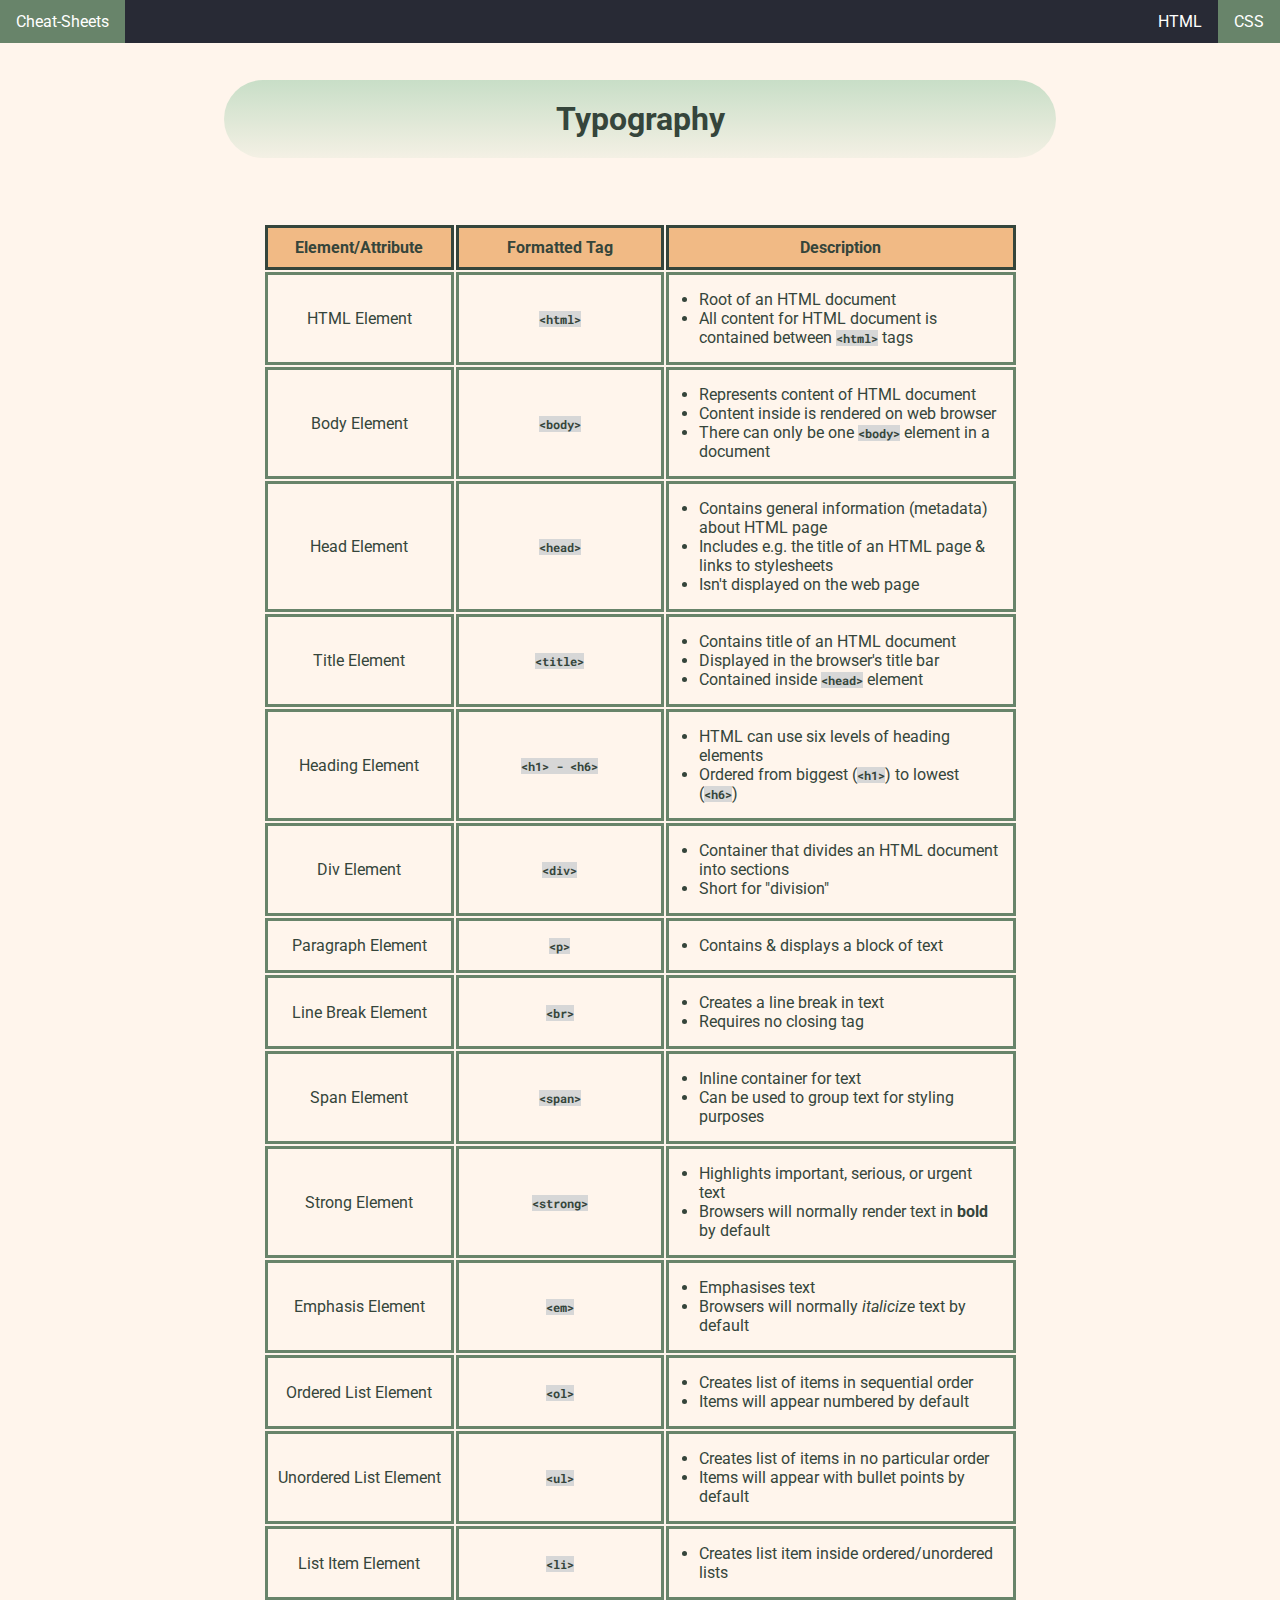
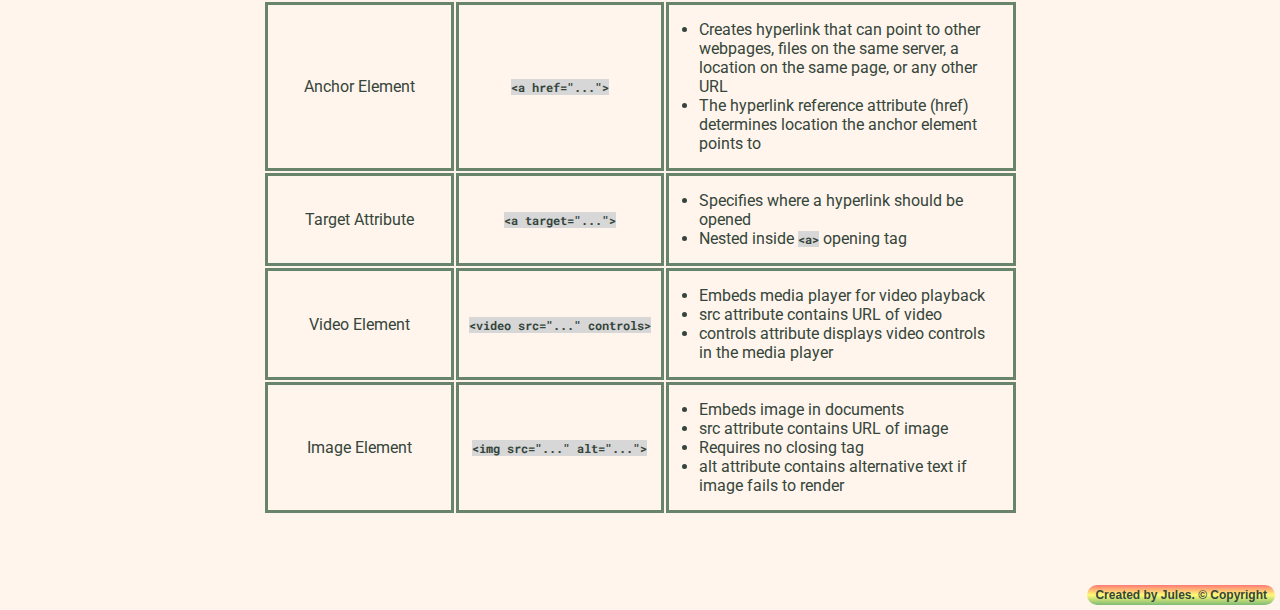
<file: css_Typography.html>
<!DOCTYPE html>
<html lang="en">
<head>
    <meta charset="UTF-8">
    <link rel="preconnect" href="https://fonts.googleapis.com">
    <link rel="preconnect" href="https://fonts.gstatic.com" crossorigin>
    <link href="https://fonts.googleapis.com/css2?family=Cantarell&family=Fira+Sans&family=Roboto&family=Roboto+Mono:wght@300&family=Ubuntu&display=swap" rel="stylesheet">
    <link href="resources/Content%20-%20style.css" rel="stylesheet" type="text/css">
    <title>CSS | Typography</title>
</head>
<body>
<header>
    <nav>
        <ul>
            <li class="logo"><a href="./Cheat-Sheets.html">Cheat-Sheets</a></li>
            <li class="dropdown">
                <a class="active" id="active-drop" href="javascript:void(0)">CSS</a>
                <div class="dropdown-content">
                    <a href="css_Syntax%20&%20Selectors.html">Syntax & Selectors</a>
                    <a href="css_Visual%20Rules.html">Visual Rules</a>
                    <a href="css_Box%20Model.html">Box Model</a>
                    <a href="css_Display%20&%20Positioning.html">Display & Positioning</a>
                    <a href="css_Colors.html">Colors</a>
                    <a class="active" href="css_Typography.html">Typography</a>
                </div>
            </li>
            <li class="dropdown">
                <a href="javascript:void(0)">HTML</a>
                <div class="dropdown-content" id="drop-html">
                    <a href="Elements%20&%20Structure.html">Elements & Structure</a>
                    <a href="Tables.html">Tables</a>
                    <a href="Forms.html">Forms</a>
                    <a href="Semantic.html">Semantic</a>
                </div>
            </li>
        </ul>
    </nav>
</header>
<h1>Typography</h1>
<table>
    <thead>
    <!--Header-->
    <tr>
        <th>Element/Attribute</th>
        <th>Formatted Tag</th>
        <th>Description</th>
    </tr>
    </thead>
    <tbody>
    <!--Row 1-->
    <tr>
        <td>HTML Element</td>
        <td><span class="code">&lt;html&gt;</span></td>
        <td class="description">
            <ul>
                <li>Root of an HTML document</li>
                <li>All content for HTML document is contained between <span class="code">&lt;html&gt;</span> tags</li>
            </ul>
        </td>
    </tr>
    <!--Row 2-->
    <tr>
        <td>Body Element</td>
        <td><span class="code">&lt;body&gt;</span></td>
        <td class="description">
            <ul>
                <li>Represents content of HTML document</li>
                <li>Content inside is rendered on web browser</li>
                <li>There can only be one <span class="code">&lt;body&gt;</span> element in a document</li>
            </ul>
        </td>
    </tr>

    <!--Row 3-->
    <tr>
        <td>Head Element</td>
        <td><span class="code">&lt;head&gt;</span></td>
        <td class="description">
            <ul>
                <li>Contains general information (metadata) about HTML page</li>
                <li>Includes e.g. the title of an HTML page & links to stylesheets</li>
                <li>Isn't displayed on the web page</li>
            </ul>
        </td>
    </tr>

    <!--Row 4-->
    <tr>
        <td>Title Element</td>
        <td><span class="code">&lt;title&gt;</span></td>
        <td class="description">
            <ul>
                <li>Contains title of an HTML document</li>
                <li>Displayed in the browser's title bar</li>
                <li>Contained inside <span class="code">&lt;head&gt;</span> element</li>
            </ul>
        </td>
    </tr>

    <!--Row 5-->
    <tr>
        <td>Heading Element</td>
        <td><span class="code">&lt;h1&gt; - &lt;h6&gt;</span></td>
        <td class="description">
            <ul>
                <li>HTML can use six levels of heading elements</li>
                <li>Ordered from biggest (<span class="code">&lt;h1&gt;</span>) to lowest (<span class="code">&lt;h6&gt;</span>)</li>
            </ul>
        </td>
    </tr>

    <!--Row 6-->
    <tr>
        <td>Div Element</td>
        <td><span class="code">&lt;div&gt;</span></td>
        <td class="description">
            <ul>
                <li>Container that divides an HTML document into sections</li>
                <li>Short for "division"</li>
            </ul>
        </td>
    </tr>

    <!--Row 7-->
    <tr>
        <td>Paragraph Element</td>
        <td><span class="code">&lt;p&gt;</span></td>
        <td class="description">
            <ul>
                <li>Contains & displays a block of text</li>
            </ul>
        </td>
    </tr>

    <!--Row 8-->
    <tr>
        <td>Line Break Element</td>
        <td><span class="code">&lt;br&gt;</span></td>
        <td class="description">
            <ul>
                <li>Creates a line break in text</li>
                <li>Requires no closing tag</li>
            </ul>
        </td>
    </tr>

    <!--Row 9-->
    <tr>
        <td>Span Element</td>
        <td><span class="code">&lt;span&gt;</span></td>
        <td class="description">
            <ul>
                <li>Inline container for text</li>
                <li>Can be used to group text for styling purposes</li>
            </ul>
        </td>
    </tr>

    <!--Row 10-->
    <tr>
        <td>Strong Element</td>
        <td><span class="code">&lt;strong&gt;</span></td>
        <td class="description">
            <ul>
                <li>Highlights important, serious, or urgent text</li>
                <li>Browsers will normally render text in <strong>bold</strong> by default</li>
            </ul>
        </td>
    </tr>

    <!--Row 11-->
    <tr>
        <td>Emphasis Element</td>
        <td><span class="code">&lt;em&gt;</span></td>
        <td class="description">
            <ul>
                <li>Emphasises text</li>
                <li>Browsers will normally <em>italicize</em> text by default</li>
            </ul>
        </td>
    </tr>

    <!--Row 12-->
    <tr>
        <td>Ordered List Element</td>
        <td><span class="code">&lt;ol&gt;</span></td>
        <td class="description">
            <ul>
                <li>Creates list of items in sequential order</li>
                <li>Items will appear numbered by default</li>
            </ul>
        </td>
    </tr>

    <!--Row 13-->
    <tr>
        <td>Unordered List Element</td>
        <td><span class="code">&lt;ul&gt;</span></td>
        <td class="description">
            <ul>
                <li>Creates list of items in no particular order</li>
                <li>Items will appear with bullet points by default</li>
            </ul>
        </td>
    </tr>

    <!--Row 14-->
    <tr>
        <td>List Item Element</td>
        <td><span class="code">&lt;li&gt;</span></td>
        <td class="description">
            <ul>
                <li>Creates list item inside ordered/unordered lists</li>
            </ul>
        </td>
    </tr>

    <!--Row 15-->
    <tr>
        <td>Anchor Element</td>
        <td><span class="code">&lt;a href="..."&gt;</span></td>
        <td class="description">
            <ul>
                <li>Creates hyperlink that can point to other webpages, files on the same server, a location on the same page, or any other URL</li>
                <li>The hyperlink reference attribute (href) determines location the anchor element points to</li>
            </ul>
        </td>
    </tr>

    <!--Row 16-->
    <tr>
        <td>Target Attribute</td>
        <td><span class="code">&lt;a target="..."&gt;</span></td>
        <td class="description">
            <ul>
                <li>Specifies where a hyperlink should be opened</li>
                <li>Nested inside <span class="code">&lt;a&gt;</span> opening tag</li>
            </ul>
        </td>
    </tr>

    <!--Row 17-->
    <tr>
        <td>Video Element</td>
        <td><span class="code">&lt;video src="..." controls&gt;</span></td>
        <td class="description">
            <ul>
                <li>Embeds media player for video playback</li>
                <li>src attribute contains URL of video</li>
                <li>controls attribute displays video controls in the media player</li>
            </ul>
        </td>
    </tr>

    <!--Row 18-->
    <tr>
        <td>Image Element</td>
        <td><span class="code">&lt;img src="..." alt="..."&gt;</span></td>
        <td class="description">
            <ul>
                <li>Embeds image in documents</li>
                <li>src attribute contains URL of image</li>
                <li>Requires no closing tag</li>
                <li>alt attribute contains alternative text if image fails to render</li>
            </ul>
        </td>
    </tr>
    </tbody>
</table>
<footer>
    <h3>Created by Jules. &copy; Copyright</h3>
</footer>
</body>
</html>
</file>
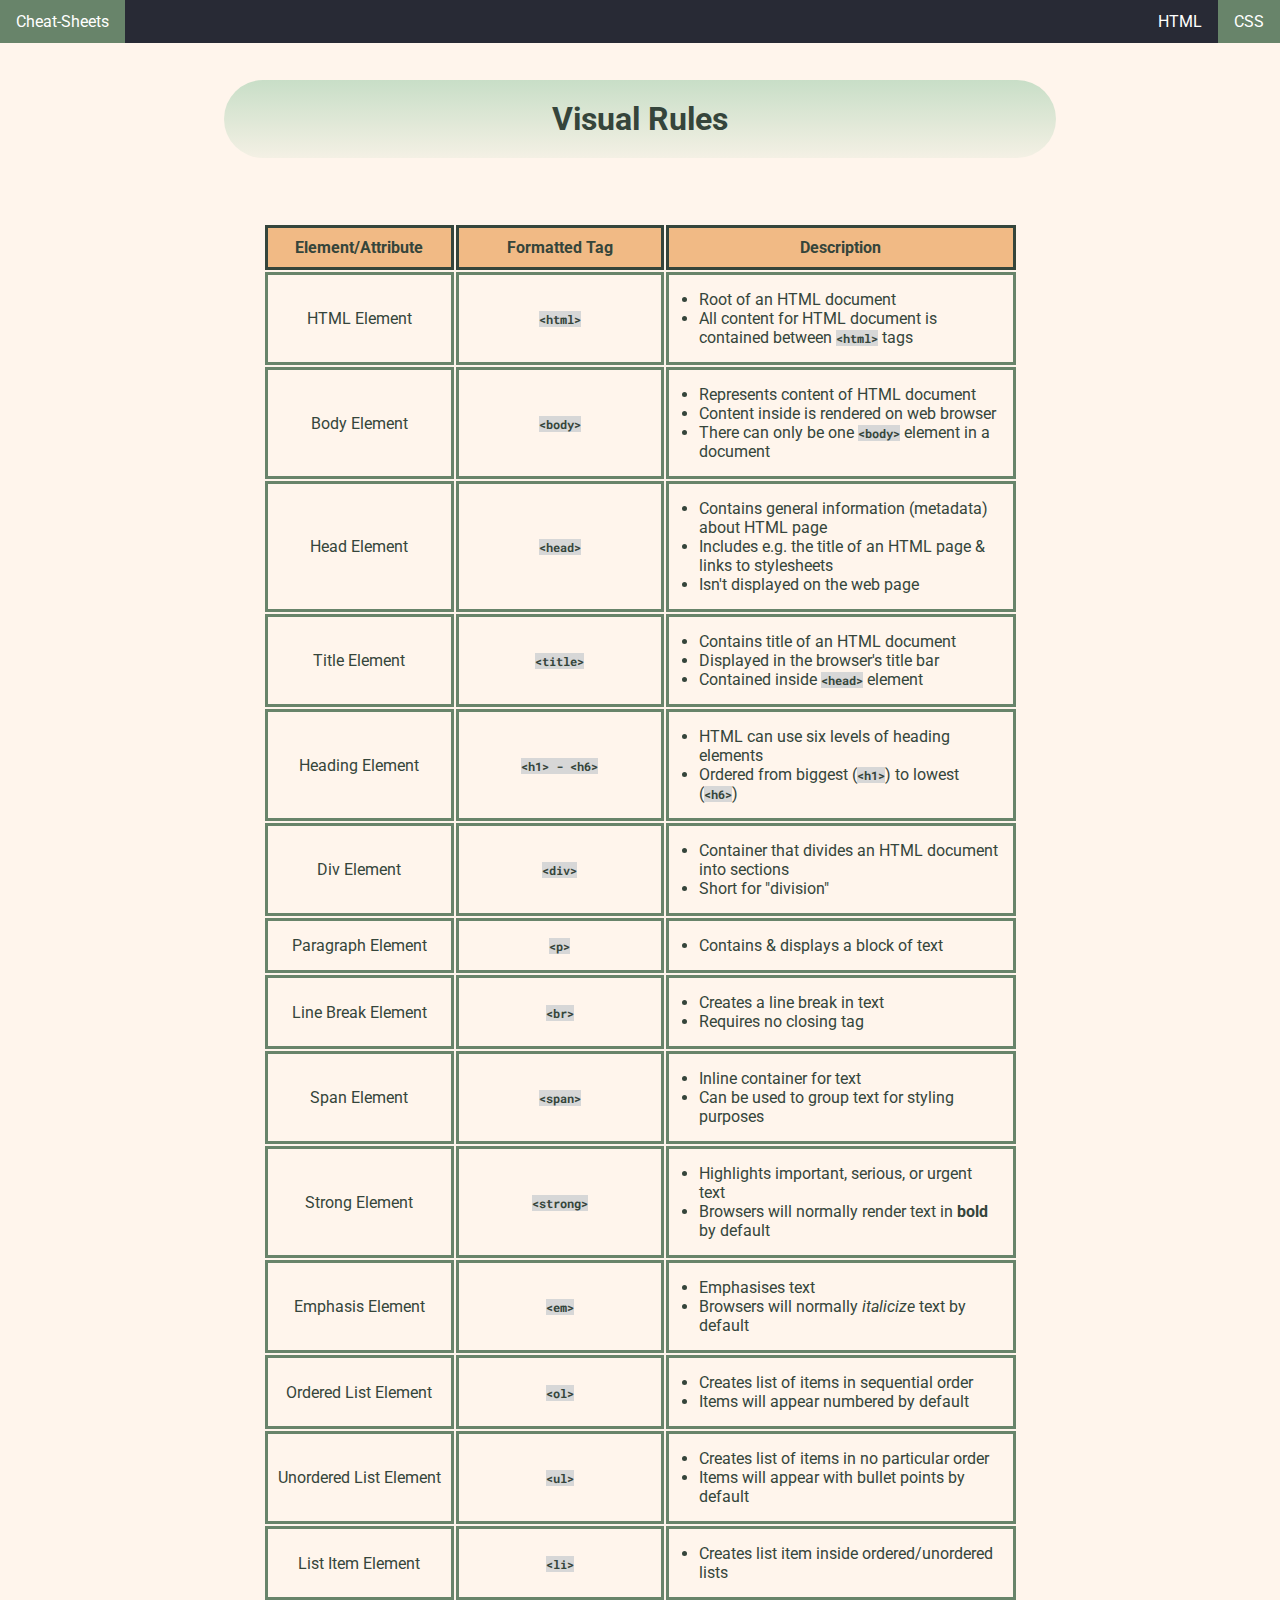
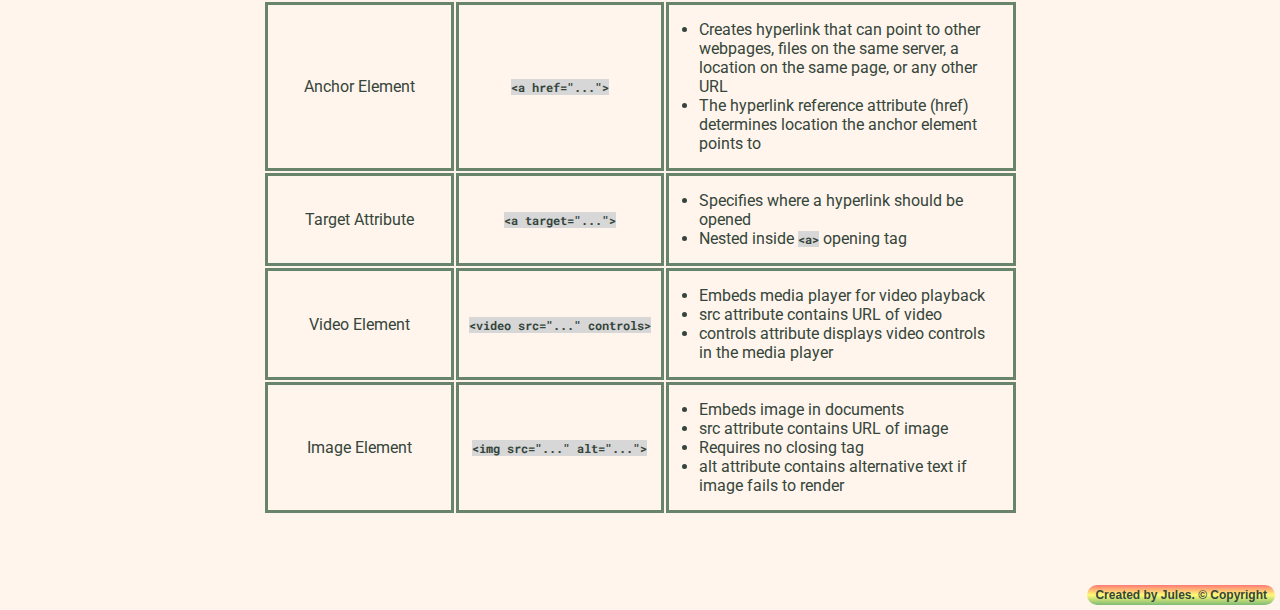
<file: css_Visual Rules.html>
<!DOCTYPE html>
<html lang="en">
<head>
    <meta charset="UTF-8">
    <link rel="preconnect" href="https://fonts.googleapis.com">
    <link rel="preconnect" href="https://fonts.gstatic.com" crossorigin>
    <link href="https://fonts.googleapis.com/css2?family=Cantarell&family=Fira+Sans&family=Roboto&family=Roboto+Mono:wght@300&family=Ubuntu&display=swap" rel="stylesheet">
    <link href="resources/Content%20-%20style.css" rel="stylesheet" type="text/css">
    <title>CSS | Visual Rules</title>
</head>
<body>
<header>
    <nav>
        <ul>
            <li class="logo"><a href="./Cheat-Sheets.html">Cheat-Sheets</a></li>
            <li class="dropdown">
                <a class="active" id="active-drop" href="javascript:void(0)">CSS</a>
                <div class="dropdown-content">
                    <a href="css_Syntax%20&%20Selectors.html">Syntax & Selectors</a>
                    <a class="active" href="css_Visual%20Rules.html">Visual Rules</a>
                    <a href="css_Box%20Model.html">Box Model</a>
                    <a href="css_Display%20&%20Positioning.html">Display & Positioning</a>
                    <a href="css_Colors.html">Colors</a>
                    <a href="css_Typography.html">Typography</a>
                </div>
            </li>
            <li class="dropdown">
                <a href="javascript:void(0)">HTML</a>
                <div class="dropdown-content" id="drop-html">
                    <a href="Elements%20&%20Structure.html">Elements & Structure</a>
                    <a href="Tables.html">Tables</a>
                    <a href="Forms.html">Forms</a>
                    <a href="Semantic.html">Semantic</a>
                </div>
            </li>
        </ul>
    </nav>
</header>
<h1>Visual Rules</h1>
<table>
    <thead>
    <!--Header-->
    <tr>
        <th>Element/Attribute</th>
        <th>Formatted Tag</th>
        <th>Description</th>
    </tr>
    </thead>
    <tbody>
    <!--Row 1-->
    <tr>
        <td>HTML Element</td>
        <td><span class="code">&lt;html&gt;</span></td>
        <td class="description">
            <ul>
                <li>Root of an HTML document</li>
                <li>All content for HTML document is contained between <span class="code">&lt;html&gt;</span> tags</li>
            </ul>
        </td>
    </tr>
    <!--Row 2-->
    <tr>
        <td>Body Element</td>
        <td><span class="code">&lt;body&gt;</span></td>
        <td class="description">
            <ul>
                <li>Represents content of HTML document</li>
                <li>Content inside is rendered on web browser</li>
                <li>There can only be one <span class="code">&lt;body&gt;</span> element in a document</li>
            </ul>
        </td>
    </tr>

    <!--Row 3-->
    <tr>
        <td>Head Element</td>
        <td><span class="code">&lt;head&gt;</span></td>
        <td class="description">
            <ul>
                <li>Contains general information (metadata) about HTML page</li>
                <li>Includes e.g. the title of an HTML page & links to stylesheets</li>
                <li>Isn't displayed on the web page</li>
            </ul>
        </td>
    </tr>

    <!--Row 4-->
    <tr>
        <td>Title Element</td>
        <td><span class="code">&lt;title&gt;</span></td>
        <td class="description">
            <ul>
                <li>Contains title of an HTML document</li>
                <li>Displayed in the browser's title bar</li>
                <li>Contained inside <span class="code">&lt;head&gt;</span> element</li>
            </ul>
        </td>
    </tr>

    <!--Row 5-->
    <tr>
        <td>Heading Element</td>
        <td><span class="code">&lt;h1&gt; - &lt;h6&gt;</span></td>
        <td class="description">
            <ul>
                <li>HTML can use six levels of heading elements</li>
                <li>Ordered from biggest (<span class="code">&lt;h1&gt;</span>) to lowest (<span class="code">&lt;h6&gt;</span>)</li>
            </ul>
        </td>
    </tr>

    <!--Row 6-->
    <tr>
        <td>Div Element</td>
        <td><span class="code">&lt;div&gt;</span></td>
        <td class="description">
            <ul>
                <li>Container that divides an HTML document into sections</li>
                <li>Short for "division"</li>
            </ul>
        </td>
    </tr>

    <!--Row 7-->
    <tr>
        <td>Paragraph Element</td>
        <td><span class="code">&lt;p&gt;</span></td>
        <td class="description">
            <ul>
                <li>Contains & displays a block of text</li>
            </ul>
        </td>
    </tr>

    <!--Row 8-->
    <tr>
        <td>Line Break Element</td>
        <td><span class="code">&lt;br&gt;</span></td>
        <td class="description">
            <ul>
                <li>Creates a line break in text</li>
                <li>Requires no closing tag</li>
            </ul>
        </td>
    </tr>

    <!--Row 9-->
    <tr>
        <td>Span Element</td>
        <td><span class="code">&lt;span&gt;</span></td>
        <td class="description">
            <ul>
                <li>Inline container for text</li>
                <li>Can be used to group text for styling purposes</li>
            </ul>
        </td>
    </tr>

    <!--Row 10-->
    <tr>
        <td>Strong Element</td>
        <td><span class="code">&lt;strong&gt;</span></td>
        <td class="description">
            <ul>
                <li>Highlights important, serious, or urgent text</li>
                <li>Browsers will normally render text in <strong>bold</strong> by default</li>
            </ul>
        </td>
    </tr>

    <!--Row 11-->
    <tr>
        <td>Emphasis Element</td>
        <td><span class="code">&lt;em&gt;</span></td>
        <td class="description">
            <ul>
                <li>Emphasises text</li>
                <li>Browsers will normally <em>italicize</em> text by default</li>
            </ul>
        </td>
    </tr>

    <!--Row 12-->
    <tr>
        <td>Ordered List Element</td>
        <td><span class="code">&lt;ol&gt;</span></td>
        <td class="description">
            <ul>
                <li>Creates list of items in sequential order</li>
                <li>Items will appear numbered by default</li>
            </ul>
        </td>
    </tr>

    <!--Row 13-->
    <tr>
        <td>Unordered List Element</td>
        <td><span class="code">&lt;ul&gt;</span></td>
        <td class="description">
            <ul>
                <li>Creates list of items in no particular order</li>
                <li>Items will appear with bullet points by default</li>
            </ul>
        </td>
    </tr>

    <!--Row 14-->
    <tr>
        <td>List Item Element</td>
        <td><span class="code">&lt;li&gt;</span></td>
        <td class="description">
            <ul>
                <li>Creates list item inside ordered/unordered lists</li>
            </ul>
        </td>
    </tr>

    <!--Row 15-->
    <tr>
        <td>Anchor Element</td>
        <td><span class="code">&lt;a href="..."&gt;</span></td>
        <td class="description">
            <ul>
                <li>Creates hyperlink that can point to other webpages, files on the same server, a location on the same page, or any other URL</li>
                <li>The hyperlink reference attribute (href) determines location the anchor element points to</li>
            </ul>
        </td>
    </tr>

    <!--Row 16-->
    <tr>
        <td>Target Attribute</td>
        <td><span class="code">&lt;a target="..."&gt;</span></td>
        <td class="description">
            <ul>
                <li>Specifies where a hyperlink should be opened</li>
                <li>Nested inside <span class="code">&lt;a&gt;</span> opening tag</li>
            </ul>
        </td>
    </tr>

    <!--Row 17-->
    <tr>
        <td>Video Element</td>
        <td><span class="code">&lt;video src="..." controls&gt;</span></td>
        <td class="description">
            <ul>
                <li>Embeds media player for video playback</li>
                <li>src attribute contains URL of video</li>
                <li>controls attribute displays video controls in the media player</li>
            </ul>
        </td>
    </tr>

    <!--Row 18-->
    <tr>
        <td>Image Element</td>
        <td><span class="code">&lt;img src="..." alt="..."&gt;</span></td>
        <td class="description">
            <ul>
                <li>Embeds image in documents</li>
                <li>src attribute contains URL of image</li>
                <li>Requires no closing tag</li>
                <li>alt attribute contains alternative text if image fails to render</li>
            </ul>
        </td>
    </tr>
    </tbody>
</table>
<footer>
    <h3>Created by Jules. &copy; Copyright</h3>
</footer>
</body>
</html>
</file>
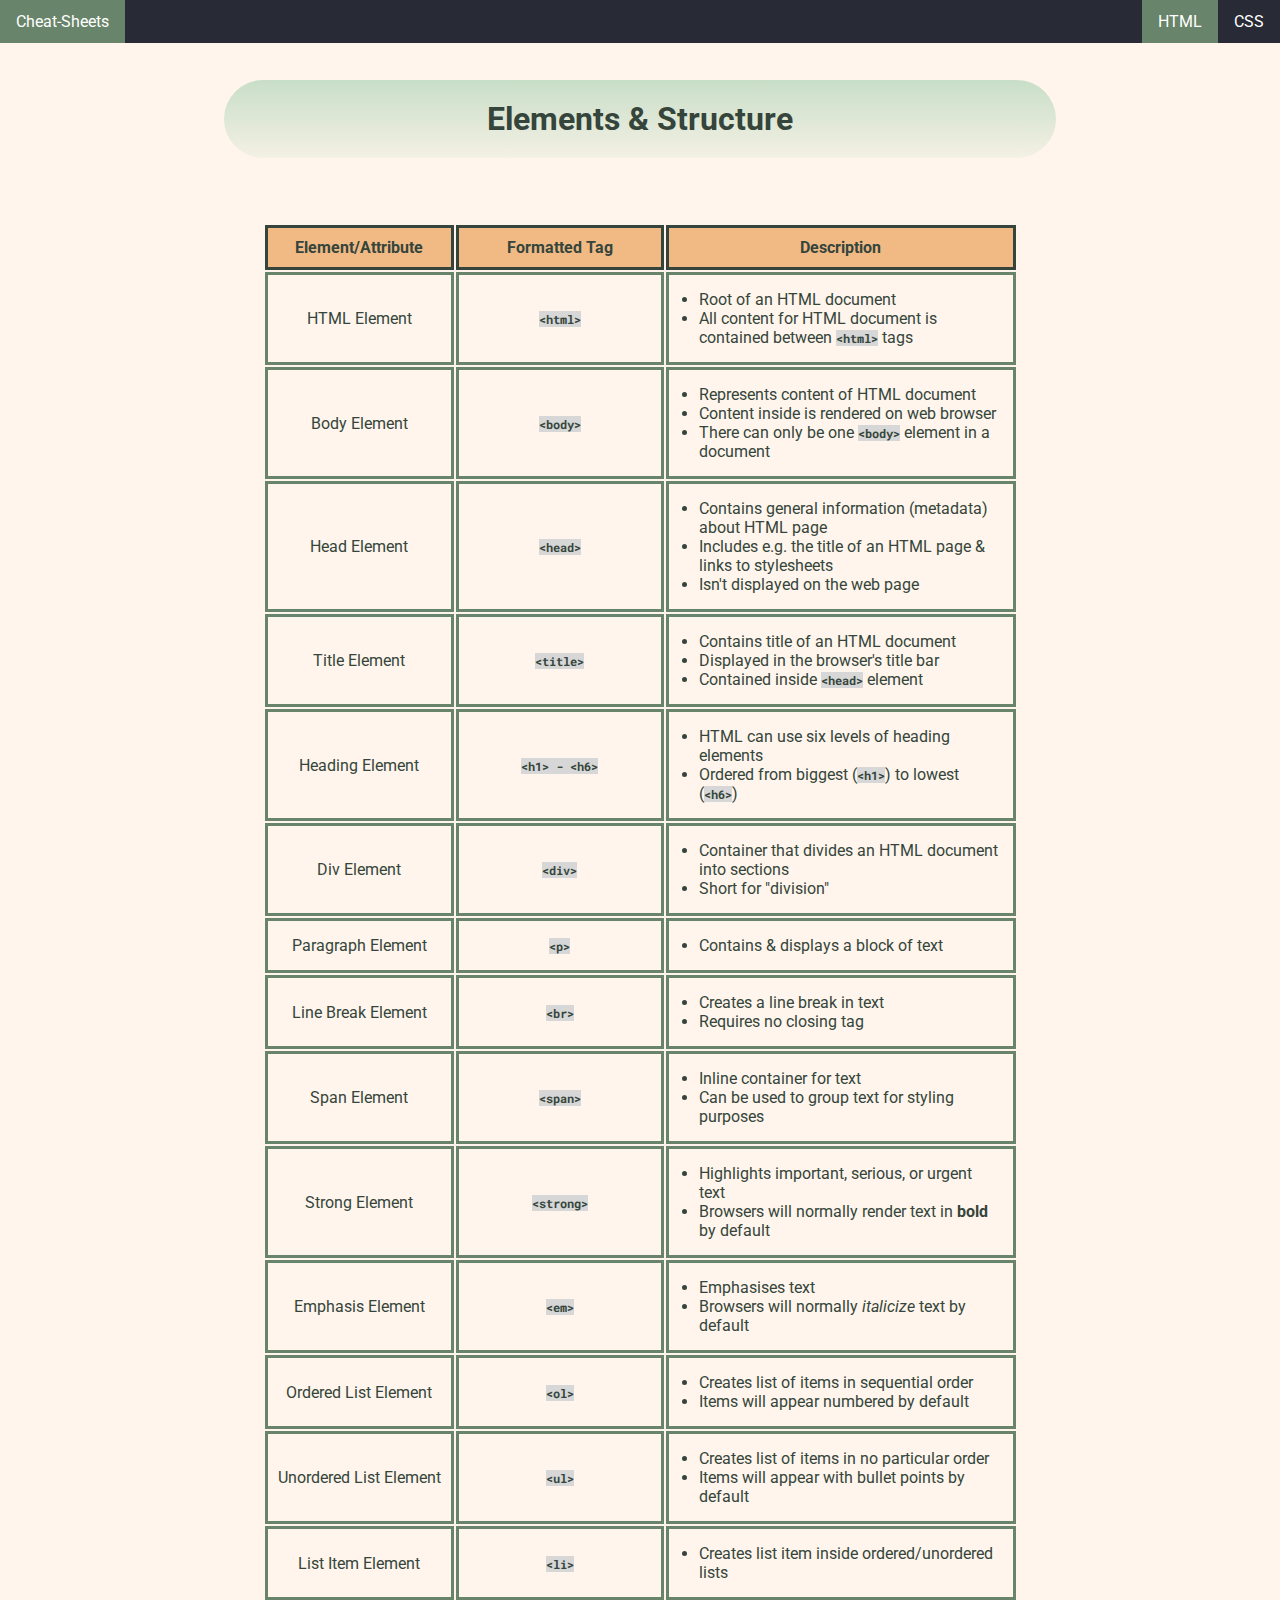
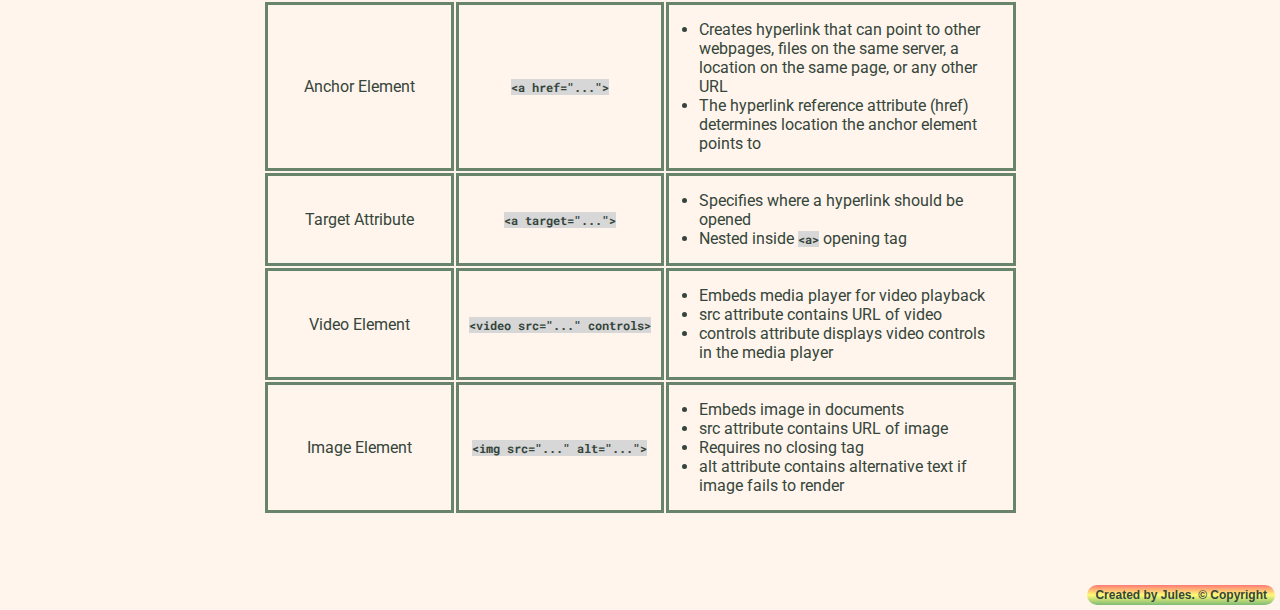
<file: Elements & Structure.html>
<!DOCTYPE html>
<html lang="en">
<head>
    <meta charset="UTF-8">
    <link rel="preconnect" href="https://fonts.googleapis.com">
    <link rel="preconnect" href="https://fonts.gstatic.com" crossorigin>
    <link href="https://fonts.googleapis.com/css2?family=Cantarell&family=Fira+Sans&family=Roboto&family=Roboto+Mono:wght@300&family=Ubuntu&display=swap" rel="stylesheet">
    <link href="resources/Content%20-%20style.css" rel="stylesheet" type="text/css">
    <title>HTML | Elements & Structure</title>
</head>
<body>
    <header>
        <nav>
            <ul>
                <li class="logo"><a href="./Cheat-Sheets.html">Cheat-Sheets</a></li>
                <li class="dropdown">
                    <a href="javascript:void(0)" class="dropbtn">CSS</a>
                    <div class="dropdown-content">
                        <a href="css_Syntax%20&%20Selectors.html">Syntax & Selectors</a>
                        <a href="css_Visual%20Rules.html">Visual Rules</a>
                        <a href="css_Box%20Model.html">Box Model</a>
                        <a href="css_Display%20&%20Positioning.html">Display & Positioning</a>
                        <a href="css_Colors.html">Colors</a>
                        <a href="css_Typography.html">Typography</a>
                    </div>
                </li>
                <li class="dropdown">
                    <a class="active" id="active-drop" href="javascript:void(0)">HTML</a>
                    <div class="dropdown-content" id="drop-html">
                        <a class="active" href="Elements%20&%20Structure.html">Elements & Structure</a>
                        <a href="Tables.html">Tables</a>
                        <a href="Forms.html">Forms</a>
                        <a href="Semantic.html">Semantic</a>
                    </div>
                </li>
            </ul>
        </nav>
    </header>
    <h1>Elements & Structure</h1>
    <table>
        <thead>
            <!--Header-->
            <tr>
                <th>Element/Attribute</th>
                <th>Formatted Tag</th>
                <th>Description</th>
            </tr>
        </thead>
        <tbody>
            <!--Row 1-->
            <tr>
                <td>HTML Element</td>
                <td><span class="code">&lt;html&gt;</span></td>
                <td class="description">
                    <ul>
                        <li>Root of an HTML document</li>
                        <li>All content for HTML document is contained between <span class="code">&lt;html&gt;</span> tags</li>
                    </ul>
                </td>
            </tr>
            <!--Row 2-->
            <tr>
                <td>Body Element</td>
                <td><span class="code">&lt;body&gt;</span></td>
                <td class="description">
                    <ul>
                        <li>Represents content of HTML document</li>
                        <li>Content inside is rendered on web browser</li>
                        <li>There can only be one <span class="code">&lt;body&gt;</span> element in a document</li>
                    </ul>
                </td>
            </tr>

            <!--Row 3-->
            <tr>
                <td>Head Element</td>
                <td><span class="code">&lt;head&gt;</span></td>
                <td class="description">
                    <ul>
                        <li>Contains general information (metadata) about HTML page</li>
                        <li>Includes e.g. the title of an HTML page & links to stylesheets</li>
                        <li>Isn't displayed on the web page</li>
                    </ul>
                </td>
            </tr>

            <!--Row 4-->
            <tr>
                <td>Title Element</td>
                <td><span class="code">&lt;title&gt;</span></td>
                <td class="description">
                    <ul>
                        <li>Contains title of an HTML document</li>
                        <li>Displayed in the browser's title bar</li>
                        <li>Contained inside <span class="code">&lt;head&gt;</span> element</li>
                    </ul>
                </td>
            </tr>

            <!--Row 5-->
            <tr>
                <td>Heading Element</td>
                <td><span class="code">&lt;h1&gt; - &lt;h6&gt;</span></td>
                <td class="description">
                    <ul>
                        <li>HTML can use six levels of heading elements</li>
                        <li>Ordered from biggest (<span class="code">&lt;h1&gt;</span>) to lowest (<span class="code">&lt;h6&gt;</span>)</li>
                    </ul>
                </td>
            </tr>

            <!--Row 6-->
            <tr>
                <td>Div Element</td>
                <td><span class="code">&lt;div&gt;</span></td>
                <td class="description">
                    <ul>
                        <li>Container that divides an HTML document into sections</li>
                        <li>Short for "division"</li>
                    </ul>
                </td>
            </tr>

            <!--Row 7-->
            <tr>
                <td>Paragraph Element</td>
                <td><span class="code">&lt;p&gt;</span></td>
                <td class="description">
                    <ul>
                        <li>Contains & displays a block of text</li>
                    </ul>
                </td>
            </tr>

            <!--Row 8-->
            <tr>
                <td>Line Break Element</td>
                <td><span class="code">&lt;br&gt;</span></td>
                <td class="description">
                    <ul>
                        <li>Creates a line break in text</li>
                        <li>Requires no closing tag</li>
                    </ul>
                </td>
            </tr>

            <!--Row 9-->
            <tr>
                <td>Span Element</td>
                <td><span class="code">&lt;span&gt;</span></td>
                <td class="description">
                    <ul>
                        <li>Inline container for text</li>
                        <li>Can be used to group text for styling purposes</li>
                    </ul>
                </td>
            </tr>

            <!--Row 10-->
            <tr>
                <td>Strong Element</td>
                <td><span class="code">&lt;strong&gt;</span></td>
                <td class="description">
                    <ul>
                        <li>Highlights important, serious, or urgent text</li>
                        <li>Browsers will normally render text in <strong>bold</strong> by default</li>
                    </ul>
                </td>
            </tr>

            <!--Row 11-->
            <tr>
                <td>Emphasis Element</td>
                <td><span class="code">&lt;em&gt;</span></td>
                <td class="description">
                    <ul>
                        <li>Emphasises text</li>
                        <li>Browsers will normally <em>italicize</em> text by default</li>
                    </ul>
                </td>
            </tr>

            <!--Row 12-->
            <tr>
                <td>Ordered List Element</td>
                <td><span class="code">&lt;ol&gt;</span></td>
                <td class="description">
                    <ul>
                        <li>Creates list of items in sequential order</li>
                        <li>Items will appear numbered by default</li>
                    </ul>
                </td>
            </tr>

            <!--Row 13-->
            <tr>
                <td>Unordered List Element</td>
                <td><span class="code">&lt;ul&gt;</span></td>
                <td class="description">
                    <ul>
                        <li>Creates list of items in no particular order</li>
                        <li>Items will appear with bullet points by default</li>
                    </ul>
                </td>
            </tr>

            <!--Row 14-->
            <tr>
                <td>List Item Element</td>
                <td><span class="code">&lt;li&gt;</span></td>
                <td class="description">
                    <ul>
                        <li>Creates list item inside ordered/unordered lists</li>
                    </ul>
                </td>
            </tr>

            <!--Row 15-->
            <tr>
                <td>Anchor Element</td>
                <td><span class="code">&lt;a href="..."&gt;</span></td>
                <td class="description">
                    <ul>
                        <li>Creates hyperlink that can point to other webpages, files on the same server, a location on the same page, or any other URL</li>
                        <li>The hyperlink reference attribute (href) determines location the anchor element points to</li>
                    </ul>
                </td>
            </tr>

            <!--Row 16-->
            <tr>
                <td>Target Attribute</td>
                <td><span class="code">&lt;a target="..."&gt;</span></td>
                <td class="description">
                    <ul>
                        <li>Specifies where a hyperlink should be opened</li>
                        <li>Nested inside <span class="code">&lt;a&gt;</span> opening tag</li>
                    </ul>
                </td>
            </tr>

            <!--Row 17-->
            <tr>
                <td>Video Element</td>
                <td><span class="code">&lt;video src="..." controls&gt;</span></td>
                <td class="description">
                    <ul>
                        <li>Embeds media player for video playback</li>
                        <li>src attribute contains URL of video</li>
                        <li>controls attribute displays video controls in the media player</li>
                    </ul>
                </td>
            </tr>

            <!--Row 18-->
            <tr>
                <td>Image Element</td>
                <td><span class="code">&lt;img src="..." alt="..."&gt;</span></td>
                <td class="description">
                    <ul>
                        <li>Embeds image in documents</li>
                        <li>src attribute contains URL of image</li>
                        <li>Requires no closing tag</li>
                        <li>alt attribute contains alternative text if image fails to render</li>
                    </ul>
                </td>
            </tr>
        </tbody>
    </table>
    <footer>
        <h3>Created by Jules. &copy; Copyright</h3>
    </footer>
</body>
</html>
</file>
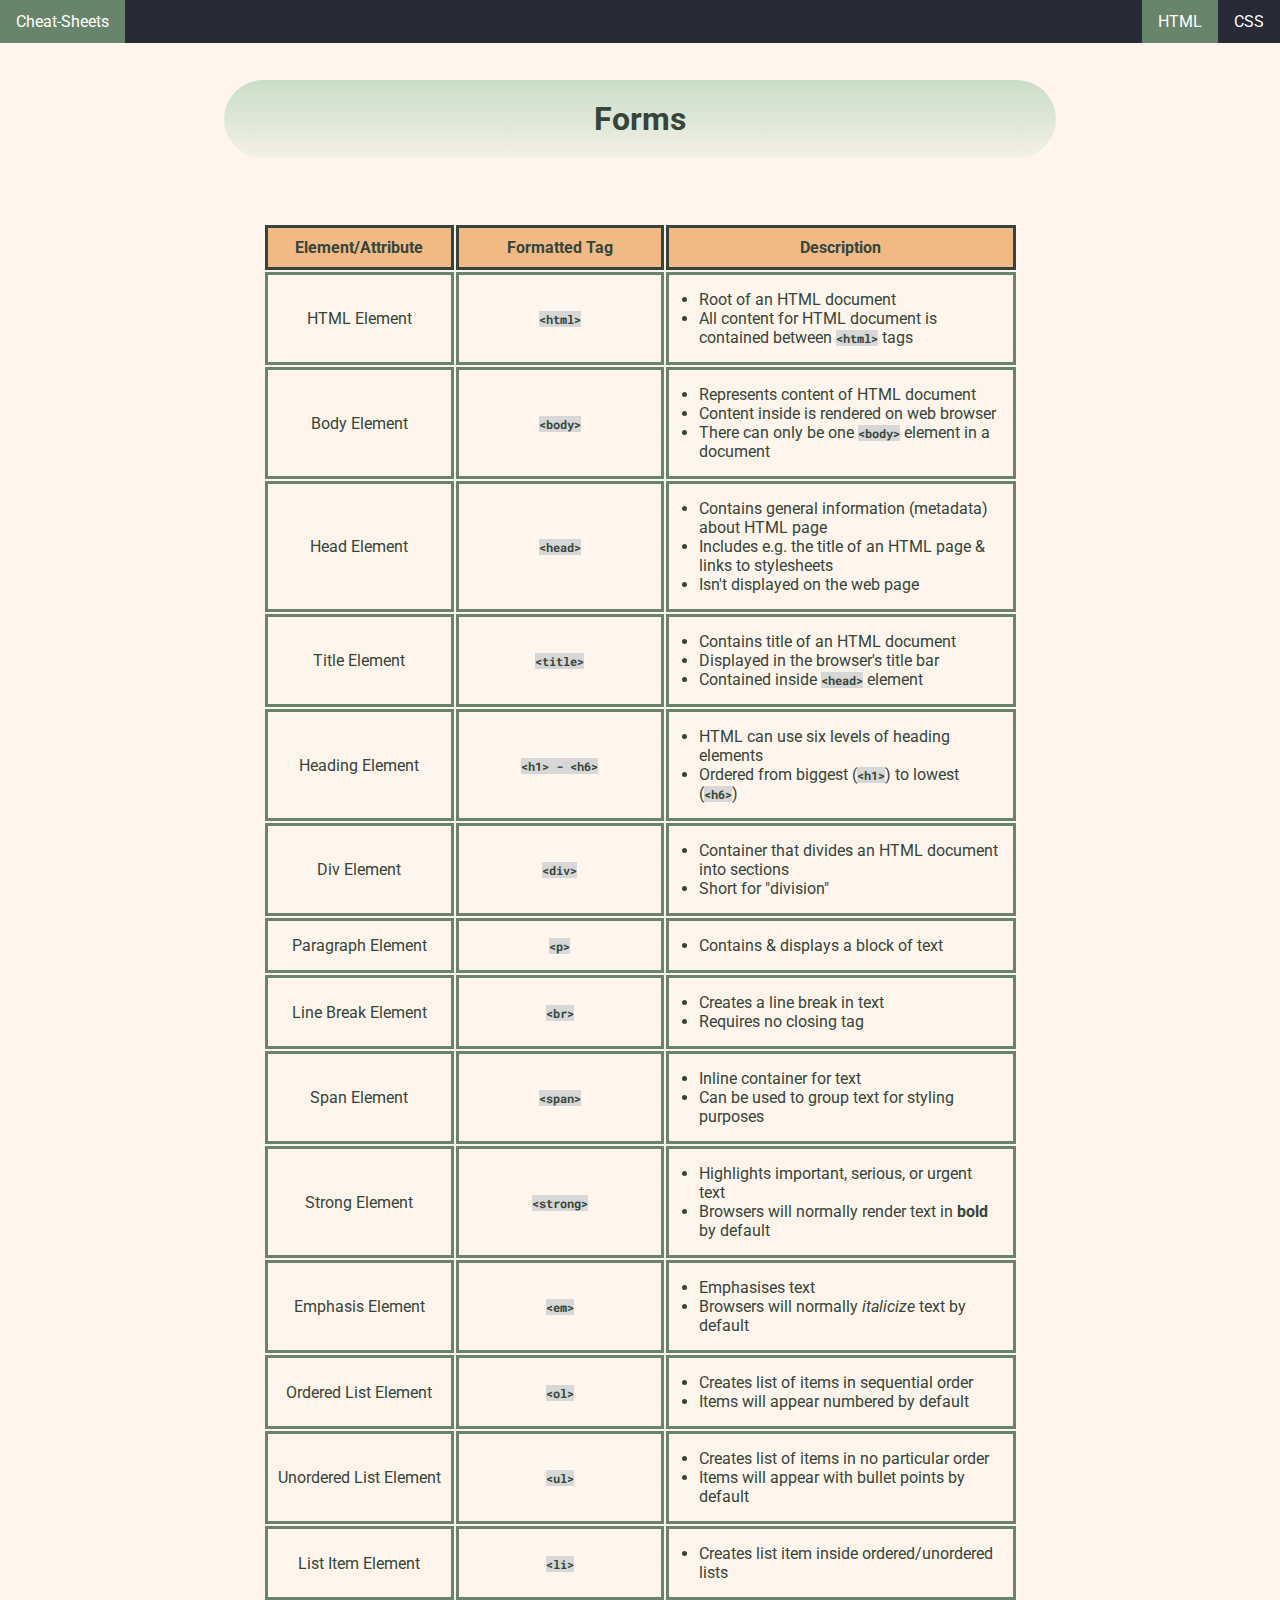
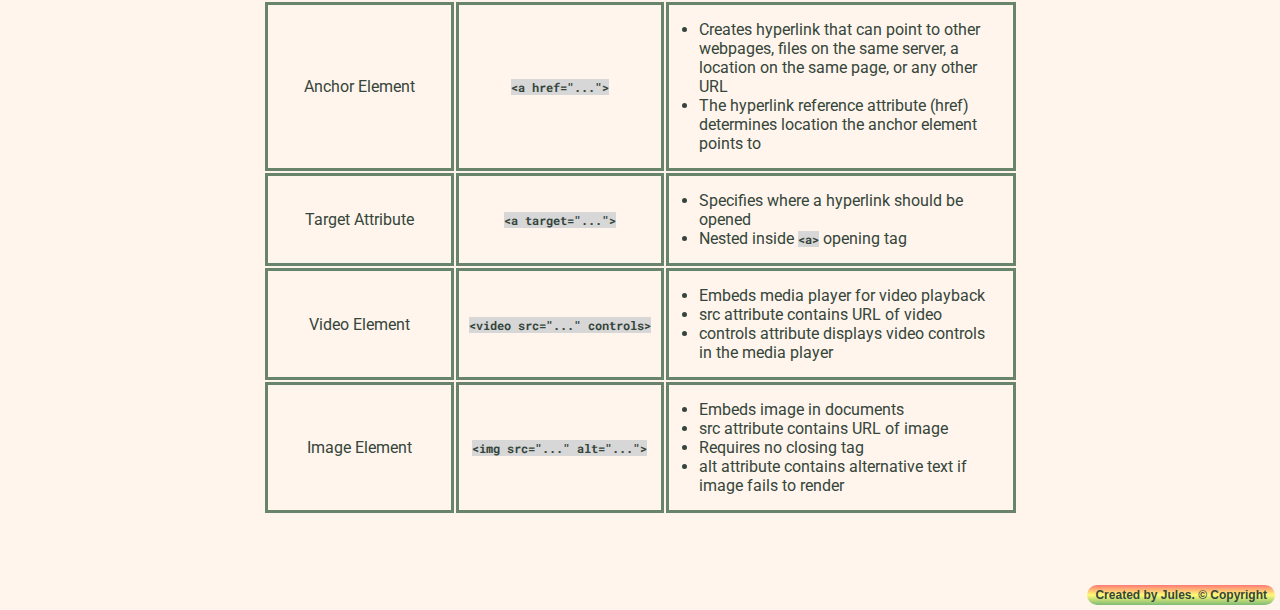
<file: Forms.html>
<!DOCTYPE html>
<html lang="en">
<head>
  <meta charset="UTF-8">
  <link rel="preconnect" href="https://fonts.googleapis.com">
  <link rel="preconnect" href="https://fonts.gstatic.com" crossorigin>
  <link href="https://fonts.googleapis.com/css2?family=Cantarell&family=Fira+Sans&family=Roboto&family=Roboto+Mono:wght@300&family=Ubuntu&display=swap" rel="stylesheet">
  <link href="resources/Content%20-%20style.css" rel="stylesheet" type="text/css">
  <title>HTML | Forms</title>
</head>
<body>
<header>
  <nav>
    <ul>
      <li class="logo"><a href="./Cheat-Sheets.html">Cheat-Sheets</a></li>
      <li class="dropdown">
        <a href="javascript:void(0)" class="dropbtn">CSS</a>
        <div class="dropdown-content">
          <a href="css_Syntax%20&%20Selectors.html">Syntax & Selectors</a>
          <a href="css_Visual%20Rules.html">Visual Rules</a>
          <a href="css_Box%20Model.html">Box Model</a>
          <a href="css_Display%20&%20Positioning.html">Display & Positioning</a>
          <a href="css_Colors.html">Colors</a>
          <a href="css_Typography.html">Typography</a>
        </div>
      </li>
      <li class="dropdown">
        <a class="active" id="active-drop" href="javascript:void(0)">HTML</a>
        <div class="dropdown-content" id="drop-html">
          <a href="Elements%20&%20Structure.html">Elements & Structure</a>
          <a href="Tables.html">Tables</a>
          <a class="active" href="Forms.html">Forms</a>
          <a href="Semantic.html">Semantic</a>
        </div>
      </li>
    </ul>
  </nav>
</header>
<h1>Forms</h1>
<table>
  <thead>
  <!--Header-->
  <tr>
    <th>Element/Attribute</th>
    <th>Formatted Tag</th>
    <th>Description</th>
  </tr>
  </thead>
  <tbody>
  <!--Row 1-->
  <tr>
    <td>HTML Element</td>
    <td><span class="code">&lt;html&gt;</span></td>
    <td class="description">
      <ul>
        <li>Root of an HTML document</li>
        <li>All content for HTML document is contained between <span class="code">&lt;html&gt;</span> tags</li>
      </ul>
    </td>
  </tr>
  <!--Row 2-->
  <tr>
    <td>Body Element</td>
    <td><span class="code">&lt;body&gt;</span></td>
    <td class="description">
      <ul>
        <li>Represents content of HTML document</li>
        <li>Content inside is rendered on web browser</li>
        <li>There can only be one <span class="code">&lt;body&gt;</span> element in a document</li>
      </ul>
    </td>
  </tr>

  <!--Row 3-->
  <tr>
    <td>Head Element</td>
    <td><span class="code">&lt;head&gt;</span></td>
    <td class="description">
      <ul>
        <li>Contains general information (metadata) about HTML page</li>
        <li>Includes e.g. the title of an HTML page & links to stylesheets</li>
        <li>Isn't displayed on the web page</li>
      </ul>
    </td>
  </tr>

  <!--Row 4-->
  <tr>
    <td>Title Element</td>
    <td><span class="code">&lt;title&gt;</span></td>
    <td class="description">
      <ul>
        <li>Contains title of an HTML document</li>
        <li>Displayed in the browser's title bar</li>
        <li>Contained inside <span class="code">&lt;head&gt;</span> element</li>
      </ul>
    </td>
  </tr>

  <!--Row 5-->
  <tr>
    <td>Heading Element</td>
    <td><span class="code">&lt;h1&gt; - &lt;h6&gt;</span></td>
    <td class="description">
      <ul>
        <li>HTML can use six levels of heading elements</li>
        <li>Ordered from biggest (<span class="code">&lt;h1&gt;</span>) to lowest (<span class="code">&lt;h6&gt;</span>)</li>
      </ul>
    </td>
  </tr>

  <!--Row 6-->
  <tr>
    <td>Div Element</td>
    <td><span class="code">&lt;div&gt;</span></td>
    <td class="description">
      <ul>
        <li>Container that divides an HTML document into sections</li>
        <li>Short for "division"</li>
      </ul>
    </td>
  </tr>

  <!--Row 7-->
  <tr>
    <td>Paragraph Element</td>
    <td><span class="code">&lt;p&gt;</span></td>
    <td class="description">
      <ul>
        <li>Contains & displays a block of text</li>
      </ul>
    </td>
  </tr>

  <!--Row 8-->
  <tr>
    <td>Line Break Element</td>
    <td><span class="code">&lt;br&gt;</span></td>
    <td class="description">
      <ul>
        <li>Creates a line break in text</li>
        <li>Requires no closing tag</li>
      </ul>
    </td>
  </tr>

  <!--Row 9-->
  <tr>
    <td>Span Element</td>
    <td><span class="code">&lt;span&gt;</span></td>
    <td class="description">
      <ul>
        <li>Inline container for text</li>
        <li>Can be used to group text for styling purposes</li>
      </ul>
    </td>
  </tr>

  <!--Row 10-->
  <tr>
    <td>Strong Element</td>
    <td><span class="code">&lt;strong&gt;</span></td>
    <td class="description">
      <ul>
        <li>Highlights important, serious, or urgent text</li>
        <li>Browsers will normally render text in <strong>bold</strong> by default</li>
      </ul>
    </td>
  </tr>

  <!--Row 11-->
  <tr>
    <td>Emphasis Element</td>
    <td><span class="code">&lt;em&gt;</span></td>
    <td class="description">
      <ul>
        <li>Emphasises text</li>
        <li>Browsers will normally <em>italicize</em> text by default</li>
      </ul>
    </td>
  </tr>

  <!--Row 12-->
  <tr>
    <td>Ordered List Element</td>
    <td><span class="code">&lt;ol&gt;</span></td>
    <td class="description">
      <ul>
        <li>Creates list of items in sequential order</li>
        <li>Items will appear numbered by default</li>
      </ul>
    </td>
  </tr>

  <!--Row 13-->
  <tr>
    <td>Unordered List Element</td>
    <td><span class="code">&lt;ul&gt;</span></td>
    <td class="description">
      <ul>
        <li>Creates list of items in no particular order</li>
        <li>Items will appear with bullet points by default</li>
      </ul>
    </td>
  </tr>

  <!--Row 14-->
  <tr>
    <td>List Item Element</td>
    <td><span class="code">&lt;li&gt;</span></td>
    <td class="description">
      <ul>
        <li>Creates list item inside ordered/unordered lists</li>
      </ul>
    </td>
  </tr>

  <!--Row 15-->
  <tr>
    <td>Anchor Element</td>
    <td><span class="code">&lt;a href="..."&gt;</span></td>
    <td class="description">
      <ul>
        <li>Creates hyperlink that can point to other webpages, files on the same server, a location on the same page, or any other URL</li>
        <li>The hyperlink reference attribute (href) determines location the anchor element points to</li>
      </ul>
    </td>
  </tr>

  <!--Row 16-->
  <tr>
    <td>Target Attribute</td>
    <td><span class="code">&lt;a target="..."&gt;</span></td>
    <td class="description">
      <ul>
        <li>Specifies where a hyperlink should be opened</li>
        <li>Nested inside <span class="code">&lt;a&gt;</span> opening tag</li>
      </ul>
    </td>
  </tr>

  <!--Row 17-->
  <tr>
    <td>Video Element</td>
    <td><span class="code">&lt;video src="..." controls&gt;</span></td>
    <td class="description">
      <ul>
        <li>Embeds media player for video playback</li>
        <li>src attribute contains URL of video</li>
        <li>controls attribute displays video controls in the media player</li>
      </ul>
    </td>
  </tr>

  <!--Row 18-->
  <tr>
    <td>Image Element</td>
    <td><span class="code">&lt;img src="..." alt="..."&gt;</span></td>
    <td class="description">
      <ul>
        <li>Embeds image in documents</li>
        <li>src attribute contains URL of image</li>
        <li>Requires no closing tag</li>
        <li>alt attribute contains alternative text if image fails to render</li>
      </ul>
    </td>
  </tr>
  </tbody>
</table>
<footer>
  <h3>Created by Jules. &copy; Copyright</h3>
</footer>
</body>
</html>
</file>
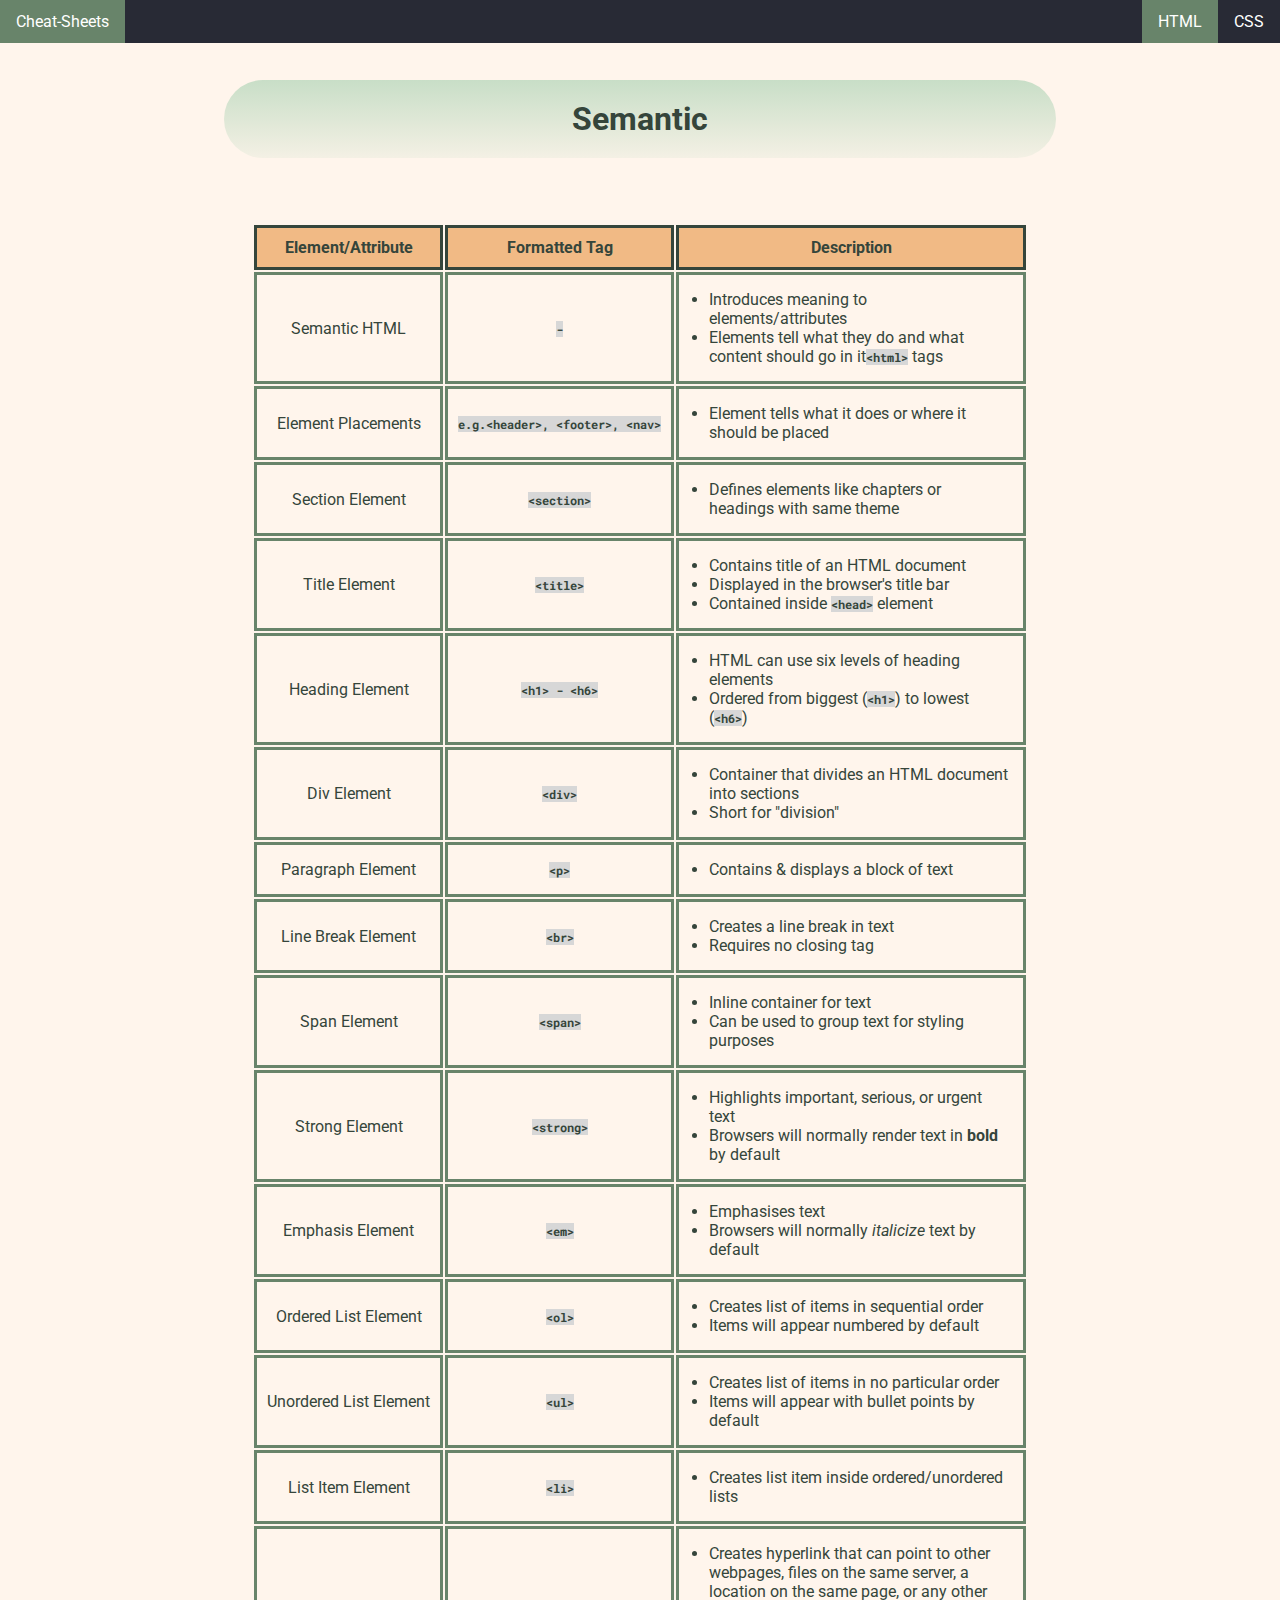
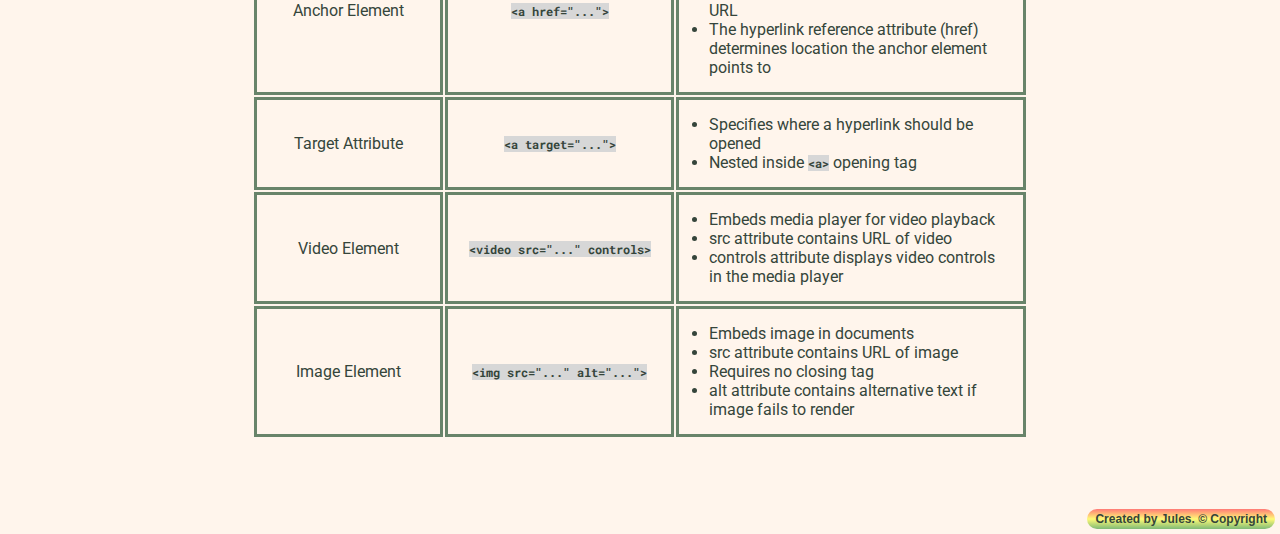
<file: Semantic.html>
<!DOCTYPE html>
<html lang="en">
<head>
    <meta charset="UTF-8">
    <link rel="preconnect" href="https://fonts.googleapis.com">
    <link rel="preconnect" href="https://fonts.gstatic.com" crossorigin>
    <link href="https://fonts.googleapis.com/css2?family=Cantarell&family=Fira+Sans&family=Roboto&family=Roboto+Mono:wght@300&family=Ubuntu&display=swap" rel="stylesheet">
    <link href="resources/Content%20-%20style.css" rel="stylesheet" type="text/css">
    <title>HTML | Semantic</title>
</head>
<body>
<header>
    <nav>
        <ul>
            <li class="logo"><a href="./Cheat-Sheets.html">Cheat-Sheets</a></li>
            <li class="dropdown">
                <a href="javascript:void(0)" class="dropbtn">CSS</a>
                <div class="dropdown-content">
                    <a href="css_Syntax%20&%20Selectors.html">Syntax & Selectors</a>
                    <a href="css_Visual%20Rules.html">Visual Rules</a>
                    <a href="css_Box%20Model.html">Box Model</a>
                    <a href="css_Display%20&%20Positioning.html">Display & Positioning</a>
                    <a href="css_Colors.html">Colors</a>
                    <a href="css_Typography.html">Typography</a>
                </div>
            </li>
            <li class="dropdown">
                <a class="active" id="active-drop" href="javascript:void(0)">HTML</a>
                <div class="dropdown-content" id="drop-html">
                    <a href="Elements%20&%20Structure.html">Elements & Structure</a>
                    <a href="Tables.html">Tables</a>
                    <a href="Forms.html">Forms</a>
                    <a class="active" href="Semantic.html">Semantic</a>
                </div>
            </li>
        </ul>
    </nav>
</header>
<h1>Semantic</h1>
<table>
    <thead>
    <!--Header-->
    <tr>
        <th>Element/Attribute</th>
        <th>Formatted Tag</th>
        <th>Description</th>
    </tr>
    </thead>
    <tbody>
    <!--Row 1-->
    <tr>
        <td>Semantic HTML</td>
        <td><span class="code">-</span></td>
        <td class="description">
            <ul>
                <li>Introduces meaning to elements/attributes</li>
                <li>Elements tell what they do and what content should go in it<span class="code">&lt;html&gt;</span> tags</li>
            </ul>
        </td>
    </tr>
    <!--Row 2-->
    <tr>
        <td>Element Placements</td>
        <td><span class="code">e.g.&lt;header&gt;, &lt;footer&gt;, &lt;nav&gt;</span></td>
        <td class="description">
            <ul>
                <li>Element tells what it does or where it should be placed</li>
            </ul>
        </td>
    </tr>

    <!--Row 3-->
    <tr>
        <td>Section Element</td>
        <td><span class="code">&lt;section&gt;</span></td>
        <td class="description">
            <ul>
                <li>Defines elements like chapters or headings with same theme</li>
            </ul>
        </td>
    </tr>

    <!--Row 4-->
    <tr>
        <td>Title Element</td>
        <td><span class="code">&lt;title&gt;</span></td>
        <td class="description">
            <ul>
                <li>Contains title of an HTML document</li>
                <li>Displayed in the browser's title bar</li>
                <li>Contained inside <span class="code">&lt;head&gt;</span> element</li>
            </ul>
        </td>
    </tr>

    <!--Row 5-->
    <tr>
        <td>Heading Element</td>
        <td><span class="code">&lt;h1&gt; - &lt;h6&gt;</span></td>
        <td class="description">
            <ul>
                <li>HTML can use six levels of heading elements</li>
                <li>Ordered from biggest (<span class="code">&lt;h1&gt;</span>) to lowest (<span class="code">&lt;h6&gt;</span>)</li>
            </ul>
        </td>
    </tr>

    <!--Row 6-->
    <tr>
        <td>Div Element</td>
        <td><span class="code">&lt;div&gt;</span></td>
        <td class="description">
            <ul>
                <li>Container that divides an HTML document into sections</li>
                <li>Short for "division"</li>
            </ul>
        </td>
    </tr>

    <!--Row 7-->
    <tr>
        <td>Paragraph Element</td>
        <td><span class="code">&lt;p&gt;</span></td>
        <td class="description">
            <ul>
                <li>Contains & displays a block of text</li>
            </ul>
        </td>
    </tr>

    <!--Row 8-->
    <tr>
        <td>Line Break Element</td>
        <td><span class="code">&lt;br&gt;</span></td>
        <td class="description">
            <ul>
                <li>Creates a line break in text</li>
                <li>Requires no closing tag</li>
            </ul>
        </td>
    </tr>

    <!--Row 9-->
    <tr>
        <td>Span Element</td>
        <td><span class="code">&lt;span&gt;</span></td>
        <td class="description">
            <ul>
                <li>Inline container for text</li>
                <li>Can be used to group text for styling purposes</li>
            </ul>
        </td>
    </tr>

    <!--Row 10-->
    <tr>
        <td>Strong Element</td>
        <td><span class="code">&lt;strong&gt;</span></td>
        <td class="description">
            <ul>
                <li>Highlights important, serious, or urgent text</li>
                <li>Browsers will normally render text in <strong>bold</strong> by default</li>
            </ul>
        </td>
    </tr>

    <!--Row 11-->
    <tr>
        <td>Emphasis Element</td>
        <td><span class="code">&lt;em&gt;</span></td>
        <td class="description">
            <ul>
                <li>Emphasises text</li>
                <li>Browsers will normally <em>italicize</em> text by default</li>
            </ul>
        </td>
    </tr>

    <!--Row 12-->
    <tr>
        <td>Ordered List Element</td>
        <td><span class="code">&lt;ol&gt;</span></td>
        <td class="description">
            <ul>
                <li>Creates list of items in sequential order</li>
                <li>Items will appear numbered by default</li>
            </ul>
        </td>
    </tr>

    <!--Row 13-->
    <tr>
        <td>Unordered List Element</td>
        <td><span class="code">&lt;ul&gt;</span></td>
        <td class="description">
            <ul>
                <li>Creates list of items in no particular order</li>
                <li>Items will appear with bullet points by default</li>
            </ul>
        </td>
    </tr>

    <!--Row 14-->
    <tr>
        <td>List Item Element</td>
        <td><span class="code">&lt;li&gt;</span></td>
        <td class="description">
            <ul>
                <li>Creates list item inside ordered/unordered lists</li>
            </ul>
        </td>
    </tr>

    <!--Row 15-->
    <tr>
        <td>Anchor Element</td>
        <td><span class="code">&lt;a href="..."&gt;</span></td>
        <td class="description">
            <ul>
                <li>Creates hyperlink that can point to other webpages, files on the same server, a location on the same page, or any other URL</li>
                <li>The hyperlink reference attribute (href) determines location the anchor element points to</li>
            </ul>
        </td>
    </tr>

    <!--Row 16-->
    <tr>
        <td>Target Attribute</td>
        <td><span class="code">&lt;a target="..."&gt;</span></td>
        <td class="description">
            <ul>
                <li>Specifies where a hyperlink should be opened</li>
                <li>Nested inside <span class="code">&lt;a&gt;</span> opening tag</li>
            </ul>
        </td>
    </tr>

    <!--Row 17-->
    <tr>
        <td>Video Element</td>
        <td><span class="code">&lt;video src="..." controls&gt;</span></td>
        <td class="description">
            <ul>
                <li>Embeds media player for video playback</li>
                <li>src attribute contains URL of video</li>
                <li>controls attribute displays video controls in the media player</li>
            </ul>
        </td>
    </tr>

    <!--Row 18-->
    <tr>
        <td>Image Element</td>
        <td><span class="code">&lt;img src="..." alt="..."&gt;</span></td>
        <td class="description">
            <ul>
                <li>Embeds image in documents</li>
                <li>src attribute contains URL of image</li>
                <li>Requires no closing tag</li>
                <li>alt attribute contains alternative text if image fails to render</li>
            </ul>
        </td>
    </tr>
    </tbody>
</table>
<footer>
    <h3>Created by Jules. &copy; Copyright</h3>
</footer>
</body>
</html>
</file>
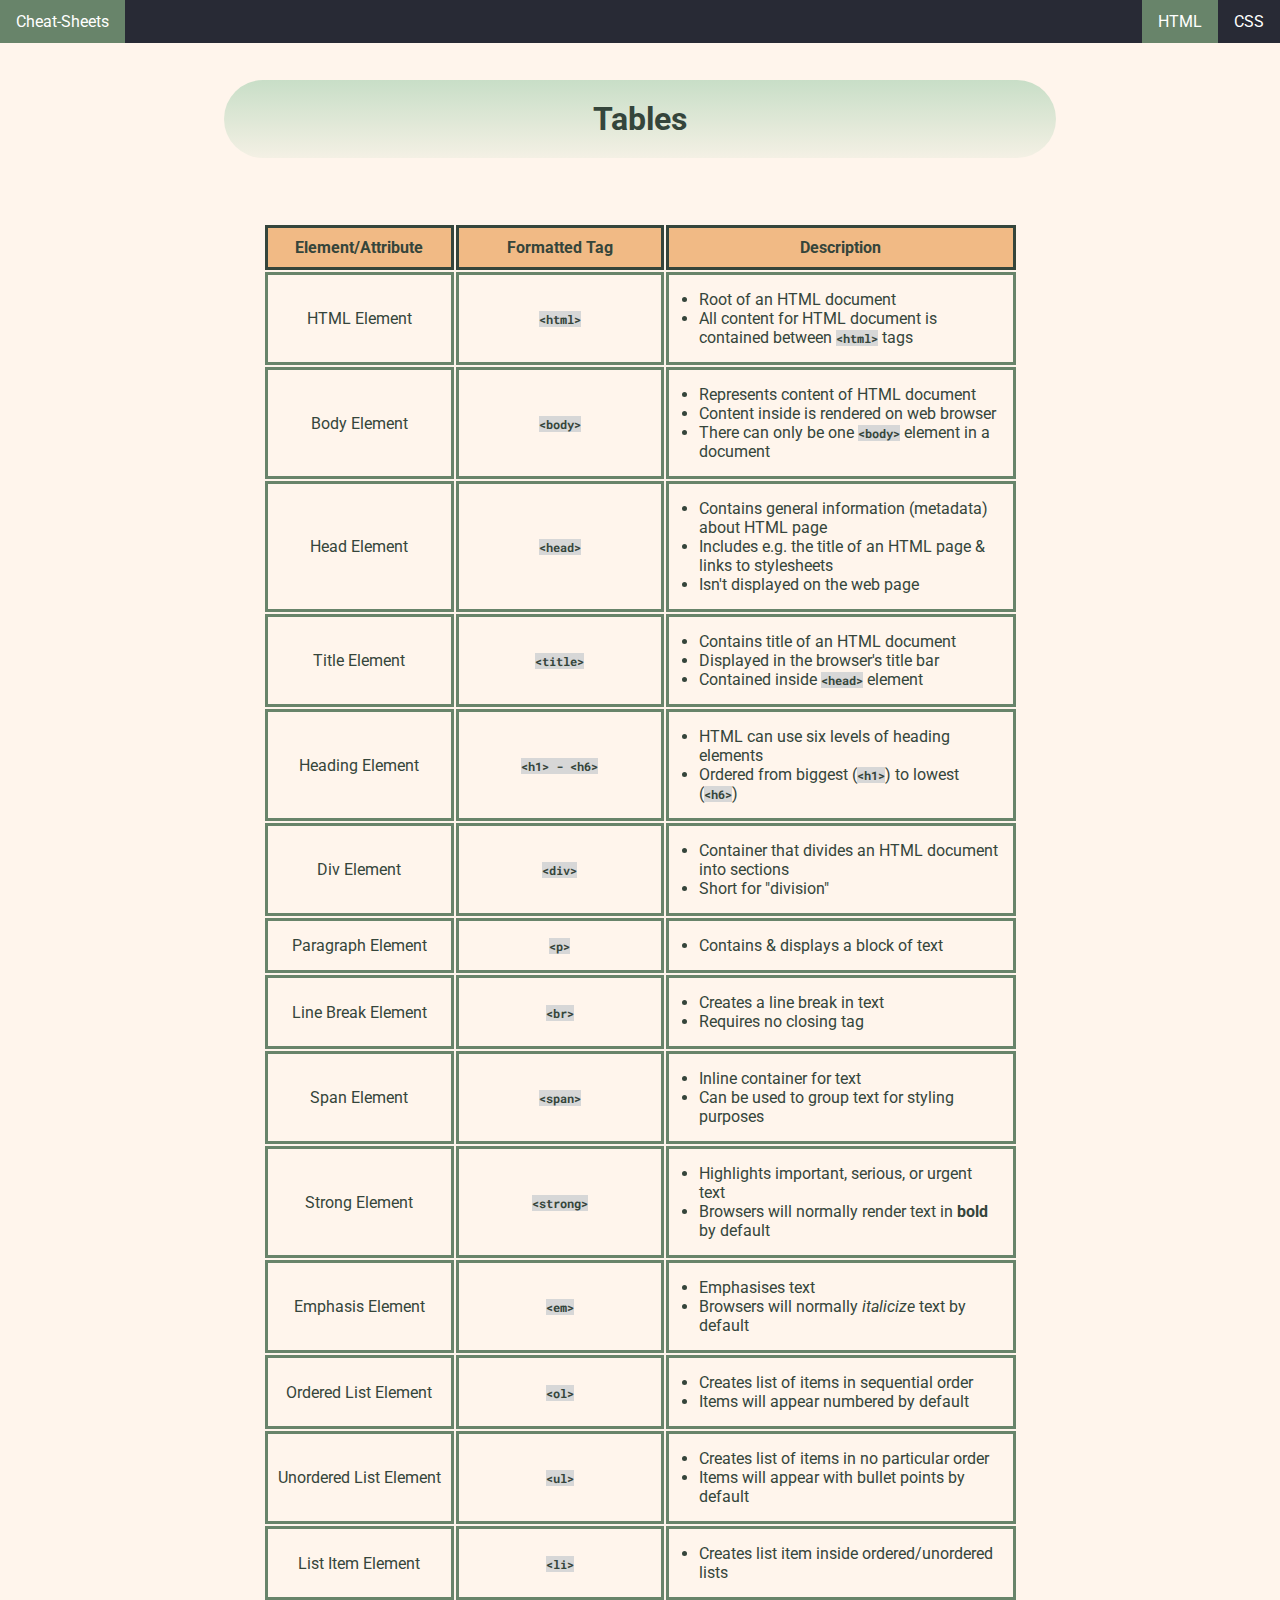
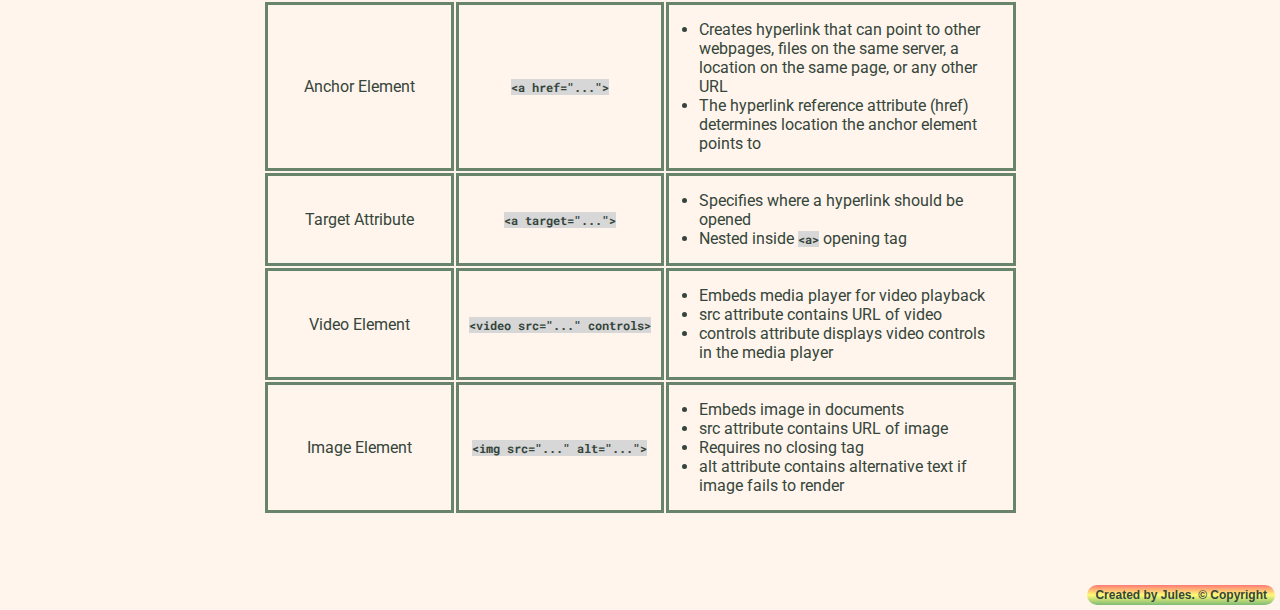
<file: Tables.html>
<!DOCTYPE html>
<html lang="en">
<head>
    <meta charset="UTF-8">
    <link rel="preconnect" href="https://fonts.googleapis.com">
    <link rel="preconnect" href="https://fonts.gstatic.com" crossorigin>
    <link href="https://fonts.googleapis.com/css2?family=Cantarell&family=Fira+Sans&family=Roboto&family=Roboto+Mono:wght@300&family=Ubuntu&display=swap" rel="stylesheet">
    <link href="resources/Content%20-%20style.css" rel="stylesheet" type="text/css">
    <title>HTML | Tables</title>
</head>
<body>
<header>
    <nav>
        <ul>
            <li class="logo"><a href="./Cheat-Sheets.html">Cheat-Sheets</a></li>
            <li class="dropdown">
                <a href="javascript:void(0)" class="dropbtn">CSS</a>
                <div class="dropdown-content">
                    <a href="css_Syntax%20&%20Selectors.html">Syntax & Selectors</a>
                    <a href="css_Visual%20Rules.html">Visual Rules</a>
                    <a href="css_Box%20Model.html">Box Model</a>
                    <a href="css_Display%20&%20Positioning.html">Display & Positioning</a>
                    <a href="css_Colors.html">Colors</a>
                    <a href="css_Typography.html">Typography</a>
                </div>
            </li>
            <li class="dropdown">
                <a class="active" id="active-drop" href="javascript:void(0)">HTML</a>
                <div class="dropdown-content" id="drop-html">
                    <a href="Elements%20&%20Structure.html">Elements & Structure</a>
                    <a class="active" href="Tables.html">Tables</a>
                    <a href="Forms.html">Forms</a>
                    <a href="Semantic.html">Semantic</a>
                </div>
            </li>
        </ul>
    </nav>
</header>
<h1>Tables</h1>
<table>
    <thead>
    <!--Header-->
    <tr>
        <th>Element/Attribute</th>
        <th>Formatted Tag</th>
        <th>Description</th>
    </tr>
    </thead>
    <tbody>
    <!--Row 1-->
    <tr>
        <td>HTML Element</td>
        <td><span class="code">&lt;html&gt;</span></td>
        <td class="description">
            <ul>
                <li>Root of an HTML document</li>
                <li>All content for HTML document is contained between <span class="code">&lt;html&gt;</span> tags</li>
            </ul>
        </td>
    </tr>
    <!--Row 2-->
    <tr>
        <td>Body Element</td>
        <td><span class="code">&lt;body&gt;</span></td>
        <td class="description">
            <ul>
                <li>Represents content of HTML document</li>
                <li>Content inside is rendered on web browser</li>
                <li>There can only be one <span class="code">&lt;body&gt;</span> element in a document</li>
            </ul>
        </td>
    </tr>

    <!--Row 3-->
    <tr>
        <td>Head Element</td>
        <td><span class="code">&lt;head&gt;</span></td>
        <td class="description">
            <ul>
                <li>Contains general information (metadata) about HTML page</li>
                <li>Includes e.g. the title of an HTML page & links to stylesheets</li>
                <li>Isn't displayed on the web page</li>
            </ul>
        </td>
    </tr>

    <!--Row 4-->
    <tr>
        <td>Title Element</td>
        <td><span class="code">&lt;title&gt;</span></td>
        <td class="description">
            <ul>
                <li>Contains title of an HTML document</li>
                <li>Displayed in the browser's title bar</li>
                <li>Contained inside <span class="code">&lt;head&gt;</span> element</li>
            </ul>
        </td>
    </tr>

    <!--Row 5-->
    <tr>
        <td>Heading Element</td>
        <td><span class="code">&lt;h1&gt; - &lt;h6&gt;</span></td>
        <td class="description">
            <ul>
                <li>HTML can use six levels of heading elements</li>
                <li>Ordered from biggest (<span class="code">&lt;h1&gt;</span>) to lowest (<span class="code">&lt;h6&gt;</span>)</li>
            </ul>
        </td>
    </tr>

    <!--Row 6-->
    <tr>
        <td>Div Element</td>
        <td><span class="code">&lt;div&gt;</span></td>
        <td class="description">
            <ul>
                <li>Container that divides an HTML document into sections</li>
                <li>Short for "division"</li>
            </ul>
        </td>
    </tr>

    <!--Row 7-->
    <tr>
        <td>Paragraph Element</td>
        <td><span class="code">&lt;p&gt;</span></td>
        <td class="description">
            <ul>
                <li>Contains & displays a block of text</li>
            </ul>
        </td>
    </tr>

    <!--Row 8-->
    <tr>
        <td>Line Break Element</td>
        <td><span class="code">&lt;br&gt;</span></td>
        <td class="description">
            <ul>
                <li>Creates a line break in text</li>
                <li>Requires no closing tag</li>
            </ul>
        </td>
    </tr>

    <!--Row 9-->
    <tr>
        <td>Span Element</td>
        <td><span class="code">&lt;span&gt;</span></td>
        <td class="description">
            <ul>
                <li>Inline container for text</li>
                <li>Can be used to group text for styling purposes</li>
            </ul>
        </td>
    </tr>

    <!--Row 10-->
    <tr>
        <td>Strong Element</td>
        <td><span class="code">&lt;strong&gt;</span></td>
        <td class="description">
            <ul>
                <li>Highlights important, serious, or urgent text</li>
                <li>Browsers will normally render text in <strong>bold</strong> by default</li>
            </ul>
        </td>
    </tr>

    <!--Row 11-->
    <tr>
        <td>Emphasis Element</td>
        <td><span class="code">&lt;em&gt;</span></td>
        <td class="description">
            <ul>
                <li>Emphasises text</li>
                <li>Browsers will normally <em>italicize</em> text by default</li>
            </ul>
        </td>
    </tr>

    <!--Row 12-->
    <tr>
        <td>Ordered List Element</td>
        <td><span class="code">&lt;ol&gt;</span></td>
        <td class="description">
            <ul>
                <li>Creates list of items in sequential order</li>
                <li>Items will appear numbered by default</li>
            </ul>
        </td>
    </tr>

    <!--Row 13-->
    <tr>
        <td>Unordered List Element</td>
        <td><span class="code">&lt;ul&gt;</span></td>
        <td class="description">
            <ul>
                <li>Creates list of items in no particular order</li>
                <li>Items will appear with bullet points by default</li>
            </ul>
        </td>
    </tr>

    <!--Row 14-->
    <tr>
        <td>List Item Element</td>
        <td><span class="code">&lt;li&gt;</span></td>
        <td class="description">
            <ul>
                <li>Creates list item inside ordered/unordered lists</li>
            </ul>
        </td>
    </tr>

    <!--Row 15-->
    <tr>
        <td>Anchor Element</td>
        <td><span class="code">&lt;a href="..."&gt;</span></td>
        <td class="description">
            <ul>
                <li>Creates hyperlink that can point to other webpages, files on the same server, a location on the same page, or any other URL</li>
                <li>The hyperlink reference attribute (href) determines location the anchor element points to</li>
            </ul>
        </td>
    </tr>

    <!--Row 16-->
    <tr>
        <td>Target Attribute</td>
        <td><span class="code">&lt;a target="..."&gt;</span></td>
        <td class="description">
            <ul>
                <li>Specifies where a hyperlink should be opened</li>
                <li>Nested inside <span class="code">&lt;a&gt;</span> opening tag</li>
            </ul>
        </td>
    </tr>

    <!--Row 17-->
    <tr>
        <td>Video Element</td>
        <td><span class="code">&lt;video src="..." controls&gt;</span></td>
        <td class="description">
            <ul>
                <li>Embeds media player for video playback</li>
                <li>src attribute contains URL of video</li>
                <li>controls attribute displays video controls in the media player</li>
            </ul>
        </td>
    </tr>

    <!--Row 18-->
    <tr>
        <td>Image Element</td>
        <td><span class="code">&lt;img src="..." alt="..."&gt;</span></td>
        <td class="description">
            <ul>
                <li>Embeds image in documents</li>
                <li>src attribute contains URL of image</li>
                <li>Requires no closing tag</li>
                <li>alt attribute contains alternative text if image fails to render</li>
            </ul>
        </td>
    </tr>
    </tbody>
</table>
<footer>
    <h3>Created by Jules. &copy; Copyright</h3>
</footer>
</body>
</html>
</file>
